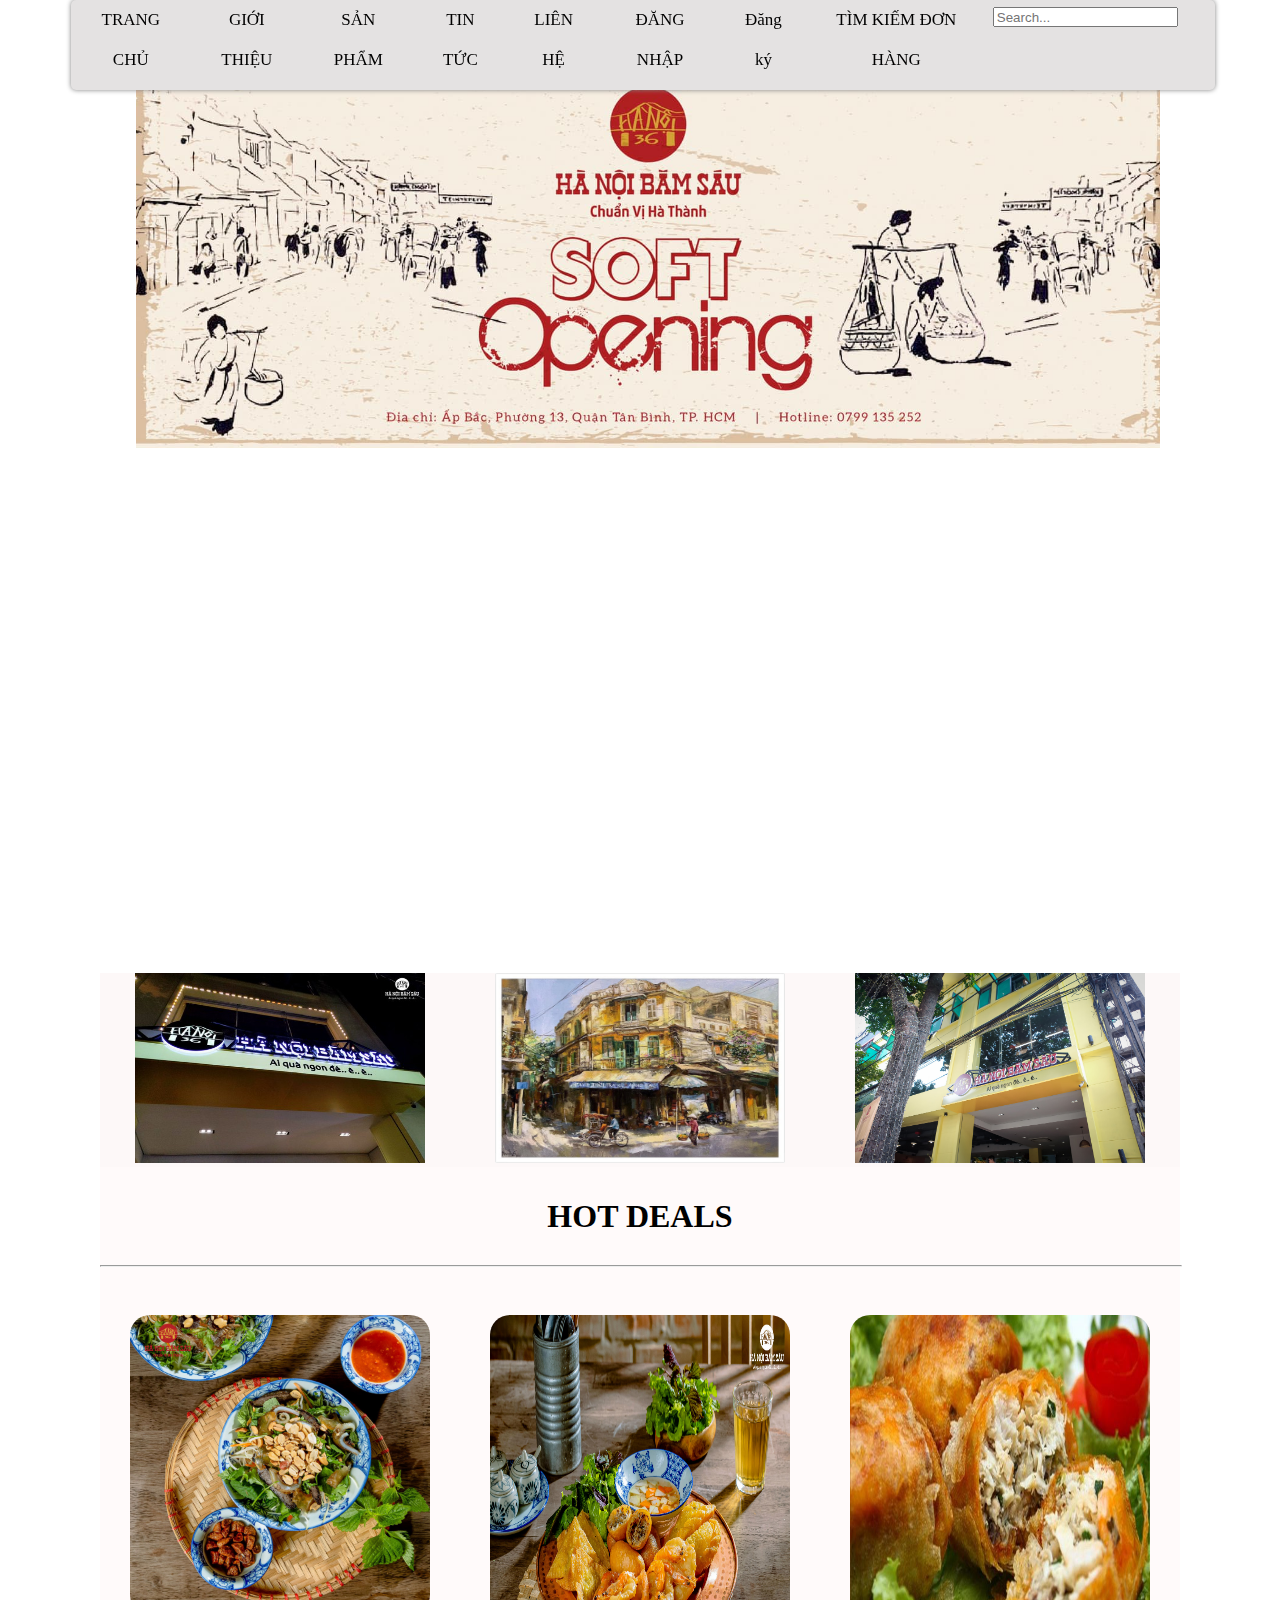
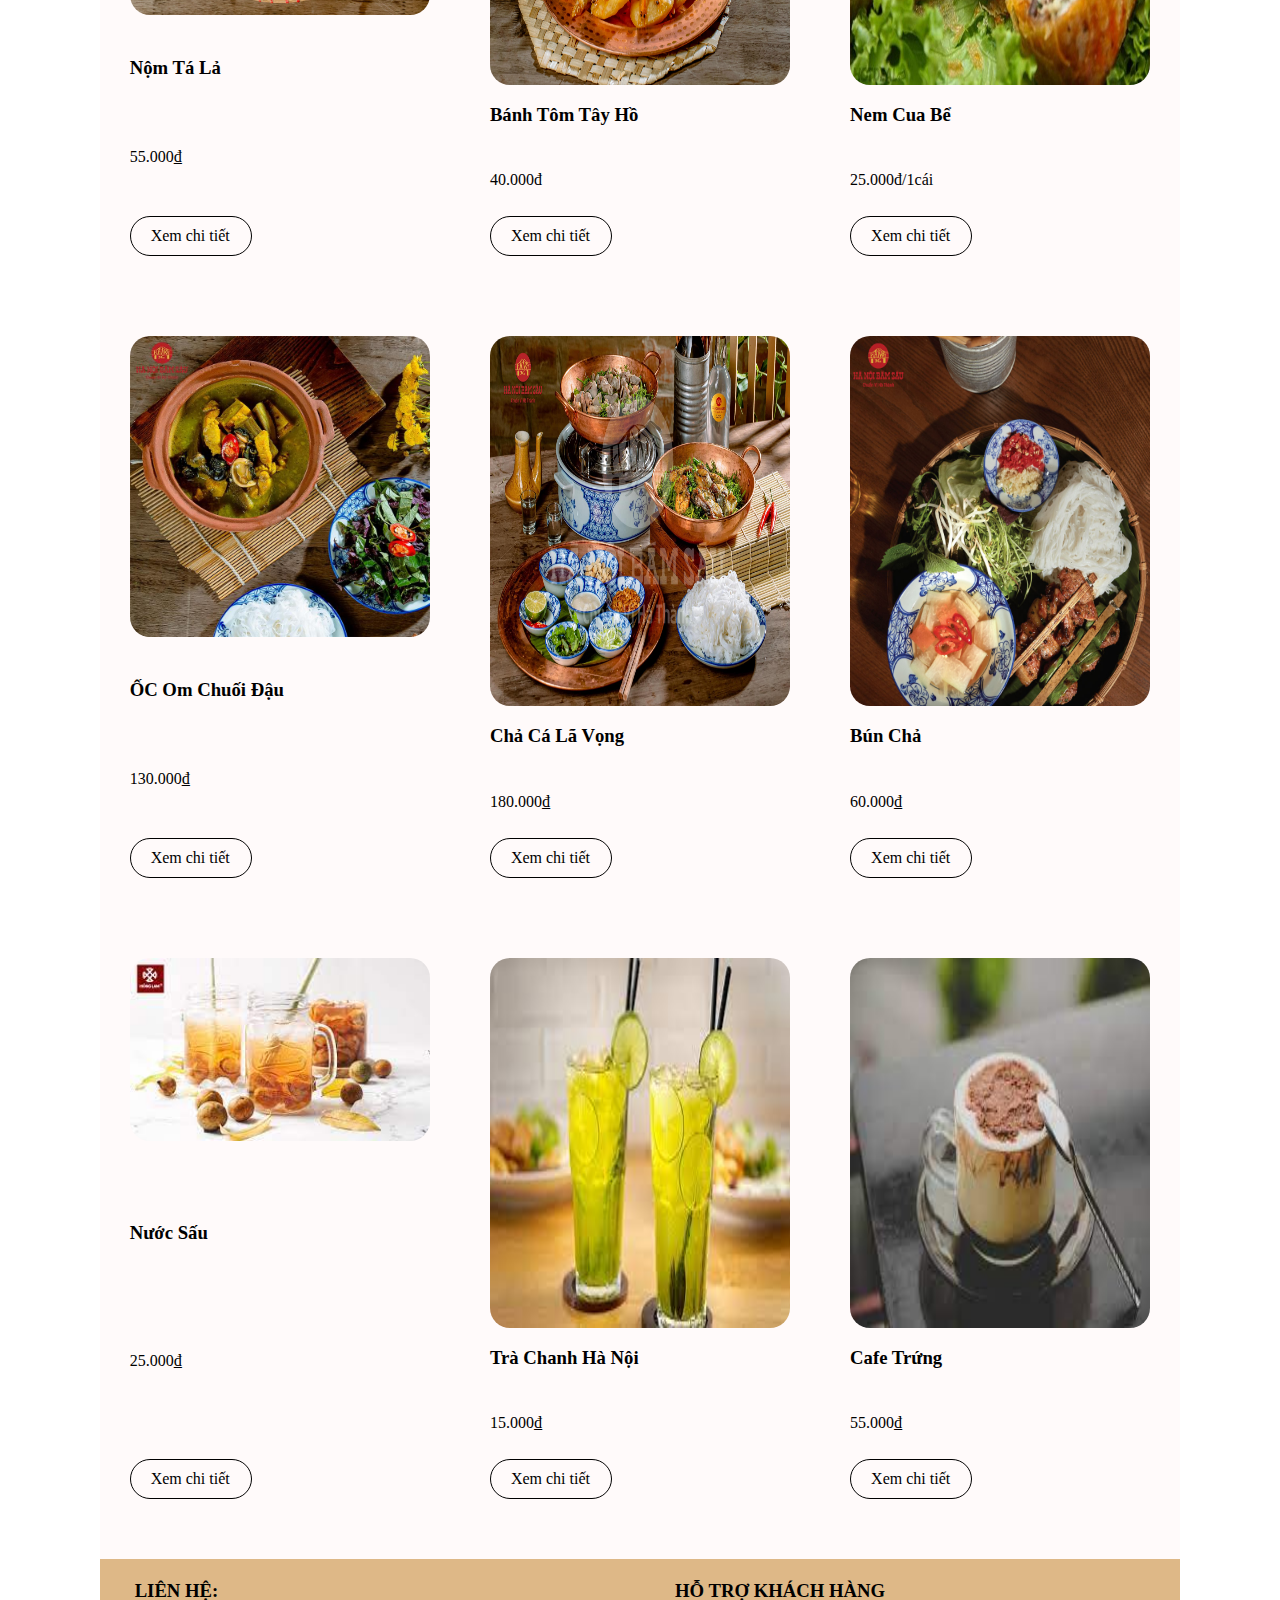
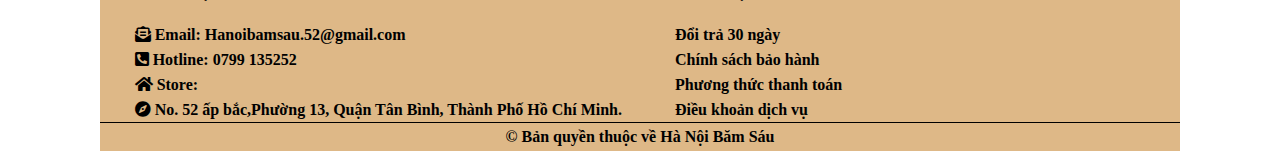
<file: index.html>
<!DOCTYPE html>
<html lang="en">

<head>
    <meta charset="UTF-8">
    <meta http-equiv="X-UA-Compatible" content="IE=edge">
    <meta name="viewport" content="width=device-width, initial-scale=1.0">
    <title>Hà Nội Băm Sáu</title>
    <link rel="stylesheet" href="web.css">
    <link rel="stylesheet" href="https://pro.fontawesome.com/releases/v5.10.0/css/all.css" />
<style>
    
        
</style>
</head>
<body>
    
<div class="container">
    <header>
        <ul class="header-info">
    
            <li><a href="index.HTML">TRANG CHỦ</a></li>
            <li><a href="GioiThieu.HTML">GIỚI THIỆU</a></li>
            <li><a href="SanPham.html">SẢN PHẨM</a>
                <ul class="submenu">
                    <li><a href="SanPham.html">Món ăn no/tráng miệng</a></li>
                    <li><a href="SanPham2.html">Món ăn chơi/Tráng miệng</a></li>
                    <li><a href="sanpham3.html">Đồ uống</a></li>
                </ul>
                <!--End Submenu-->
            </li>
            <li><a href="tintuc.html">TIN TỨC</a></li>
            <li><a href="LienHe.html">LIÊN HỆ</a></li>
            <li><a href="dangnhap.html">ĐĂNG NHẬP </a></li>
            <li><a href="dangky.html">Đăng ký </a></li>
            <div class="line"></div>
            <li><a href="TimKiem.html">TÌM KIẾM ĐƠN HÀNG</a></li>
            <input type="search" class="seach-txt" namr="" placeholder="Search...">
        </ul>
        <img src="IMG/ẢNH GIỮA.jpg" alt="Hà Nội Băm Sáu"width="2500px">
    <div class="video-container">
        <iframe width="560" height="315" src="https://www.youtube.com/embed/6naID_2T1D4" title="YouTube video player" frameborder="0" allow="accelerometer; autoplay; clipboard-write; encrypted-media; gyroscope; picture-in-picture" allowfullscreen></iframe>
    </div>
    </header>
  <!-- house -->
  <main class="list-course">
    <div class="course-banner">
        <div class="content">
            <img src="IMG/ảnh nhà.jpg" alt="">
        </div>
        <div class="content">
            <img src="IMG/ảnh.jpg" alt="" width="auto" height="370px">
        </div>
        <div class="content">
            <img src="IMG/ẢNH NHÀ HÀNG.jpg" alt="">
        </div>
    </div>
   <!-----------------------floor 4 ----------------------------->
   <div class="PR">
    <h1>HOT DEALS</h1>
    <hr style="width: 100%;">
</div>
<!---------------------- floor 3 ----------------------------->
<div class="course">
    <div class="content">
        <img src="IMG/Món nộm.jpg" alt="">
        <h3>Nộm Tá Lả</h3>
        <P>
            55.000₫
        </P>
        <a href="SanPham2.html">Xem chi tiết</a>
    </div>
    <div class="content">
        <img src="IMG/bánh tôm.jpg" alt="" width="auto" height="370px">
        <h3>Bánh Tôm Tây Hồ</h3>
        <P>
            40.000đ
        </P>
        <a href="SanPham2.html">Xem chi tiết</a>
    </div>
    <div class="content">
        <img src="IMG/nem cua bể.jpg" alt=""height="370px">
        <h3>Nem Cua Bể</h3>
        <P>
            25.000đ/1cái
        </P>
        <a href="SanPham2.html">Xem chi tiết</a>
    </div>
</div>
<!------------------------- floor 2------------------------- -->
<div class="course">
    <div class="content">
        <img src="IMG/ốc ôm.jpg" alt="">
        <h3>ỐC Om Chuối Đậu</h3>
        <P>
           130.000₫
        </P>
        <a href="SanPham.html">Xem chi tiết</a>
    </div>
    <div class="content">
        <img src="IMG/CHẢ CÁ.jpg" alt=""height="370px">
        <h3>Chả Cá Lã Vọng</h3>
        <P>
            180.000₫
        </P>
        <a href="SanPham.html">Xem chi tiết</a>
    </div>
    <div class="content">
        <img src="IMG/bún chả.jpg" alt="" width="auto" height="370px">
        <h3>Bún Chả</h3>
        <P>
            60.000₫
        </P>
        <a href="SanPham.html">Xem chi tiết</a>
    </div>
</div>
<!------------------------- floor 1------------------------- -->
<div class="course">
    <div class="content">
        <img src="IMG/nươcsaaus.jpg" alt="">
        <h3>Nước Sấu</h3>
        <P>
           25.000₫
        </P>
        <a href="sanpham3.html">Xem chi tiết</a>
    </div>
    <div class="content">
        <img src="IMG/tràchanh.jpg" alt=""height="370px">
        <h3>Trà Chanh Hà Nội</h3>
        <P>
            15.000₫
        </P>
        <a href="sanpham3.html">Xem chi tiết</a>
    </div>
    <div class="content">
        <img src="IMG/cafe.jpg" alt="" width="auto" height="370px">
        <h3>Cafe Trứng</h3>
        <P>
            55.000₫
        </P>
        <a href="sanpham3.html">Xem chi tiết</a>
    </div>
</div>

<script src="https://uhchat.net/code.php?f=3d6204"></script>
</body>
    <footer>
    <div class="information">
        <div class="lienhe">
            <h3>LIÊN HỆ:</h3>
            <P><i class="fas fa-envelope-open-text"> Email: Hanoibamsau.52@gmail.com</i><br>
                <i class="fas fa-phone-square-alt"> Hotline: 0799 135252</i>
                <br>
                <i class="fas fa-home"> Store:</i>
                <br>
                <i class="fas fa-compass"> No. 52 ấp bắc,Phường 13, Quận Tân Bình, Thành Phố Hồ Chí Minh.</i>
            </P>
        </div>
        <div class="lienhe">
            <h3>HỖ TRỢ KHÁCH HÀNG</h3>
            <P>Đổi trả 30 ngày</p>
            <P>Chính sách bảo hành</p>
            <p>Phương thức thanh toán</p>
            <p>Điều khoản dịch vụ</p>
        </div>
    </div>
    <!--End information-->
    <div class="license">
        © Bản quyền thuộc về Hà Nội Băm Sáu 
    </div>
    <!--End license-->
</footer>
    <!--End license-->
</file>
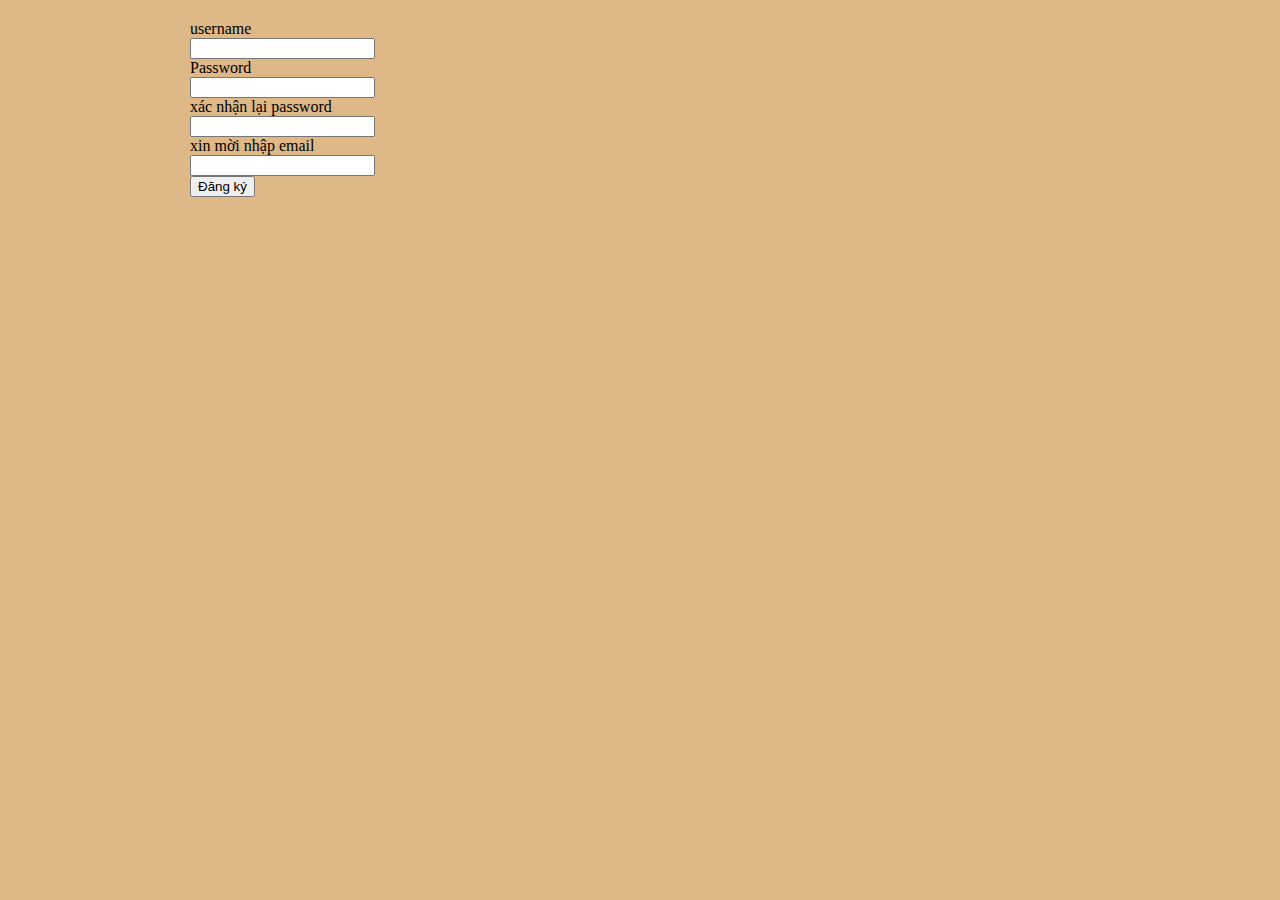
<file: dangky.html>
<!DOCTYPE html>
<html lang="en">
<head>
    <meta charset="UTF-8">
    <meta http-equiv="X-UA-Compatible" content="IE=edge">
    <meta name="viewport" content="width=device-width, initial-scale=1.0">
    <title>Document</title>
    <style>
        body{
            margin: 20px auto ;
            width: 900px;
            border: 10px;
            border-radius: 0px;
            background-color: burlywood;
        }
       
    </style>
</head>
<body>
    <form action="">
        <div class="username">
            <div> username</div>
            <label for="username"><input type="text" id="username" name="username"></label>
        </div>
        <div class="password">
             <div>Password</div>
             <input type="">
        </div>
        <div class="password">
            <div>xác nhận lại password</div>
            <input type="">
       </div>
        <div class="email">
            <div>xin mời nhập email</div>
            <input type="">
        </div>
        
        </div>
        <div class="line"></div>
        <button type="submit">Đăng ký</button>
    </form>
</body>
</html>
</file>
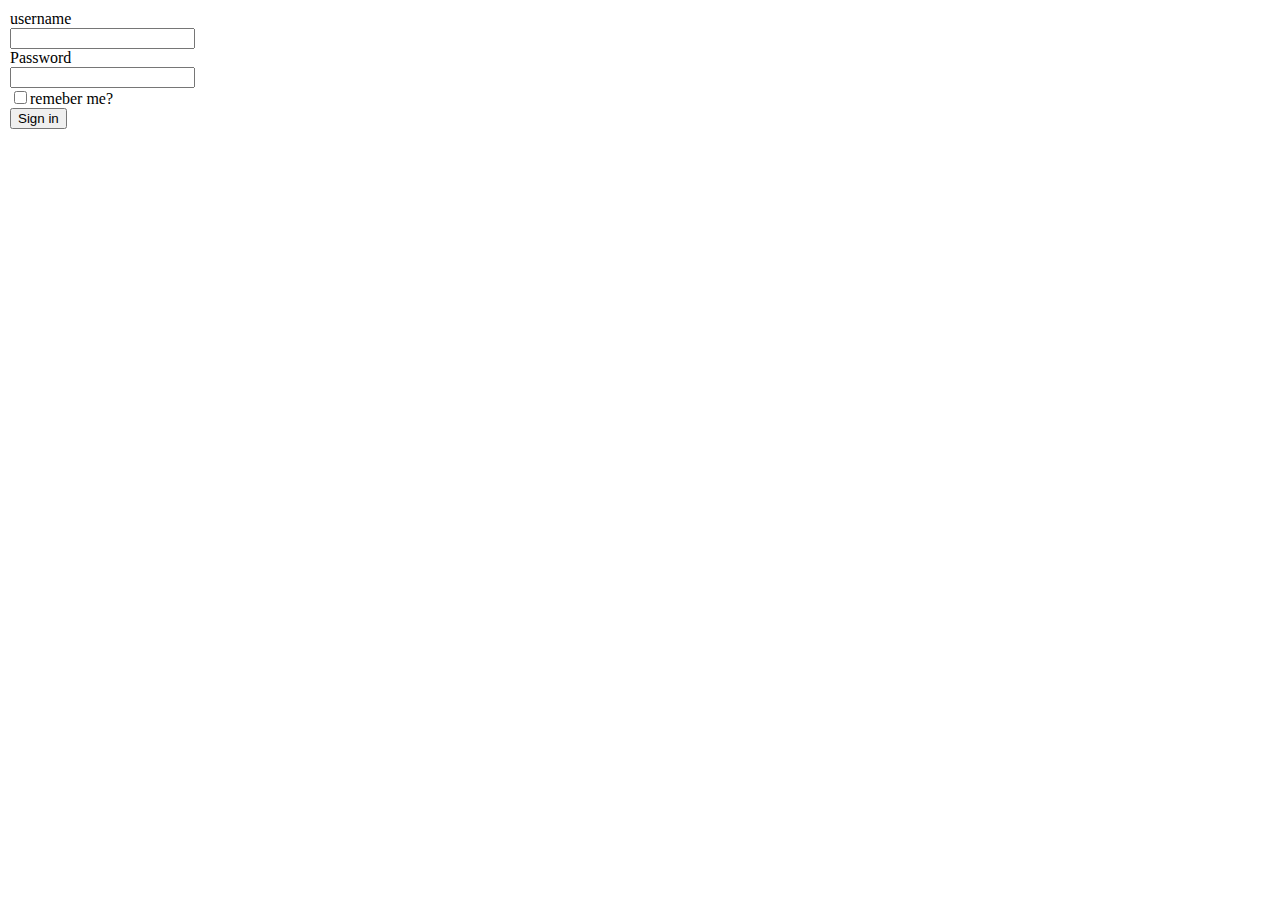
<file: dangnhap.html>
<!DOCTYPE html>
<html lang="en">
<head>
    <meta charset="UTF-8">
    <meta http-equiv="X-UA-Compatible" content="IE=edge">
    <meta name="viewport" content="width=device-width, initial-scale=1.0">
    <title>Document</title>
    <style>
        body{
            margin: 10px  ;
            width: 900px;
        }
    </style>
</head>
<body>
    <form action="">
        <div class="username">
            <div> username</div>
            <label for="username"><input type="text" id="username" name="username"></label>
        </div>
        <div class="password">
             <div>Password</div>
             <input type="">
        </div>
        <div class="remeber">
            <label >
                <input type="checkbox">remeber me?
            </label>
        </div>
        <div class="line"></div>
        <button type="submit">Sign in</button>
    </form>
</body>
</html>
</file>
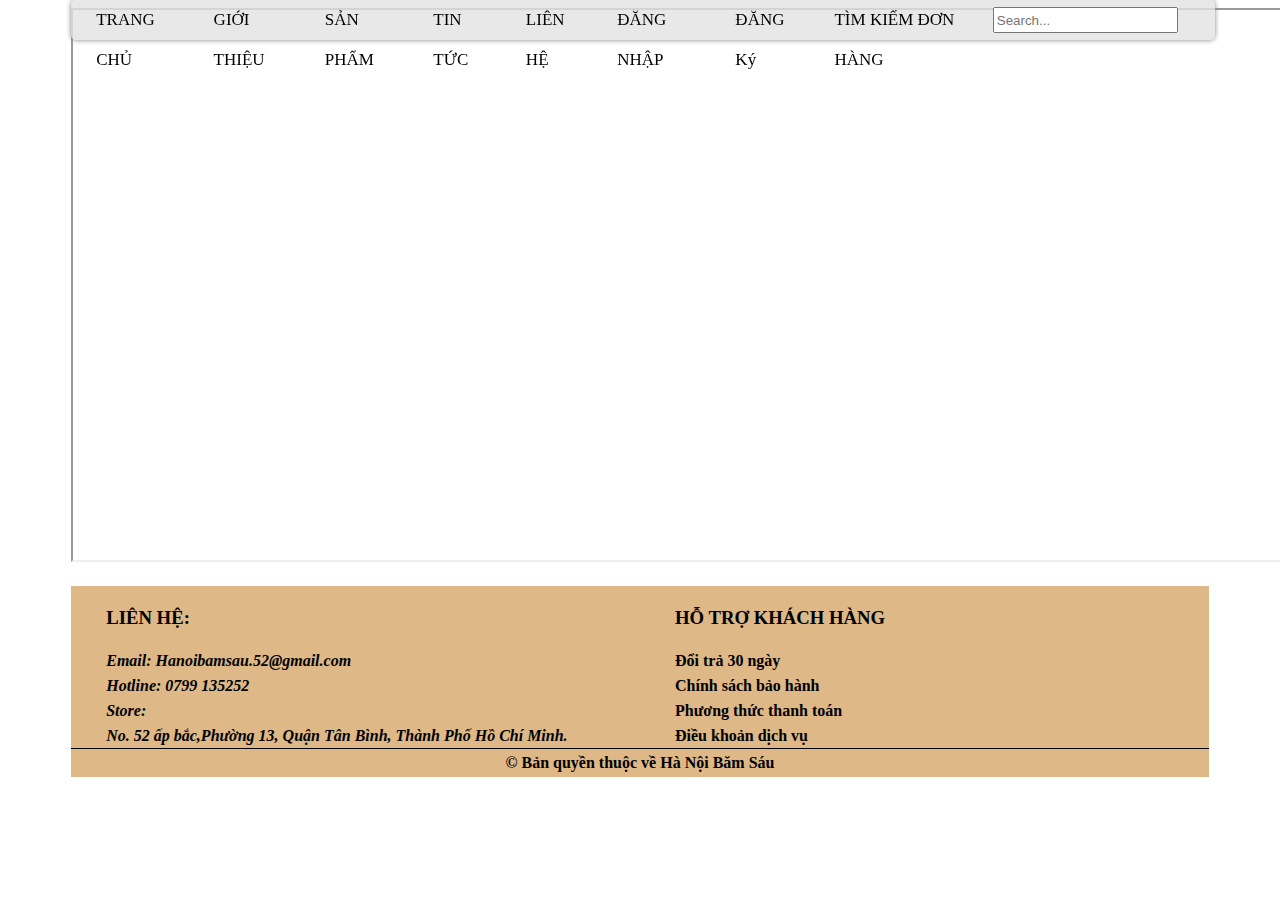
<file: LienHe.html>
<!DOCTYPE html>
<html lang="en">
<head>
    <meta charset="UTF-8">
    <meta http-equiv="X-UA-Compatible" content="IE=edge">
    <meta name="viewport" content="width=device-width, initial-scale=1.0">
    <title>Document</title>
    <link rel="stylesheet" href="LienHe.css">
<style>

</style>
</head>
<body>
     <!--Khung trang web-->
     <div class="container">
        <!--Đầu-->
        <header>
            <ul class="header-info">
                <li><a href="index.html">TRANG CHỦ</a></li>
                <li><a href="GioiThieu.html">GIỚI THIỆU</a></li>
                <li><a href="SanPham.html">SẢN PHẨM</a>
                    <ul class="submenu">
                        <li><a href="SanPham.html">Món tráng miệng/món ăn no</a></li>
                        <li><a href="SanPham.html">Món tráng miệng/Món ăn chơi</a></li>
                        <li><a href="SanPham.html">Đồ uống </a></li>
                    </ul>
                    <!--End Submenu-->
                </li>
                <li><a href="TinTuc.html">TIN TỨC</a></li>
                <li><a href="LienHe.html">LIÊN HỆ</a></li>
                <li><a href="dangnhap.html">ĐĂNG NHẬP</a></li>
                <li><a href="dangky.html">ĐĂNG Ký</a></li>
                <li><a href="TimKiem.html">TÌM KIẾM ĐƠN HÀNG</a></li>
                <input type="text" class="seach-txt" namr="" placeholder="Search...">
            </ul>
        </u1>
        <div class="map-container">
            <iframe src="https://www.google.com/maps/d/u/0/embed?mid=10ixbw6giMePokqckJ-zkGIuox_-5nSqj&ehbc=2E312F" width="1370" height="550"></iframe>        </header>
</body>
<footer>
    <div class="information">
        <div class="lienhe">
            <h3>LIÊN HỆ:</h3>
            <P><i class="fas fa-envelope-open-text"> Email: Hanoibamsau.52@gmail.com</i><br>
                <i class="fas fa-phone-square-alt"> Hotline: 0799 135252</i>
                <br>
                <i class="fas fa-home"> Store:</i>
                <br>
                <i class="fas fa-compass"> No. 52 ấp bắc,Phường 13, Quận Tân Bình, Thành Phố Hồ Chí Minh.</i>
            </P>
        </div>
        <div class="lienhe">
            <h3>HỖ TRỢ KHÁCH HÀNG</h3>
            <P>Đổi trả 30 ngày</p>
            <P>Chính sách bảo hành</p>
            <p>Phương thức thanh toán</p>
            <p>Điều khoản dịch vụ</p>
        </div>
    </div>
    <!--End information-->
    <div class="license">
        © Bản quyền thuộc về Hà Nội Băm Sáu 
    </div>
    <!--End license-->
</footer>
    <!--End license-->
</html>
</file>
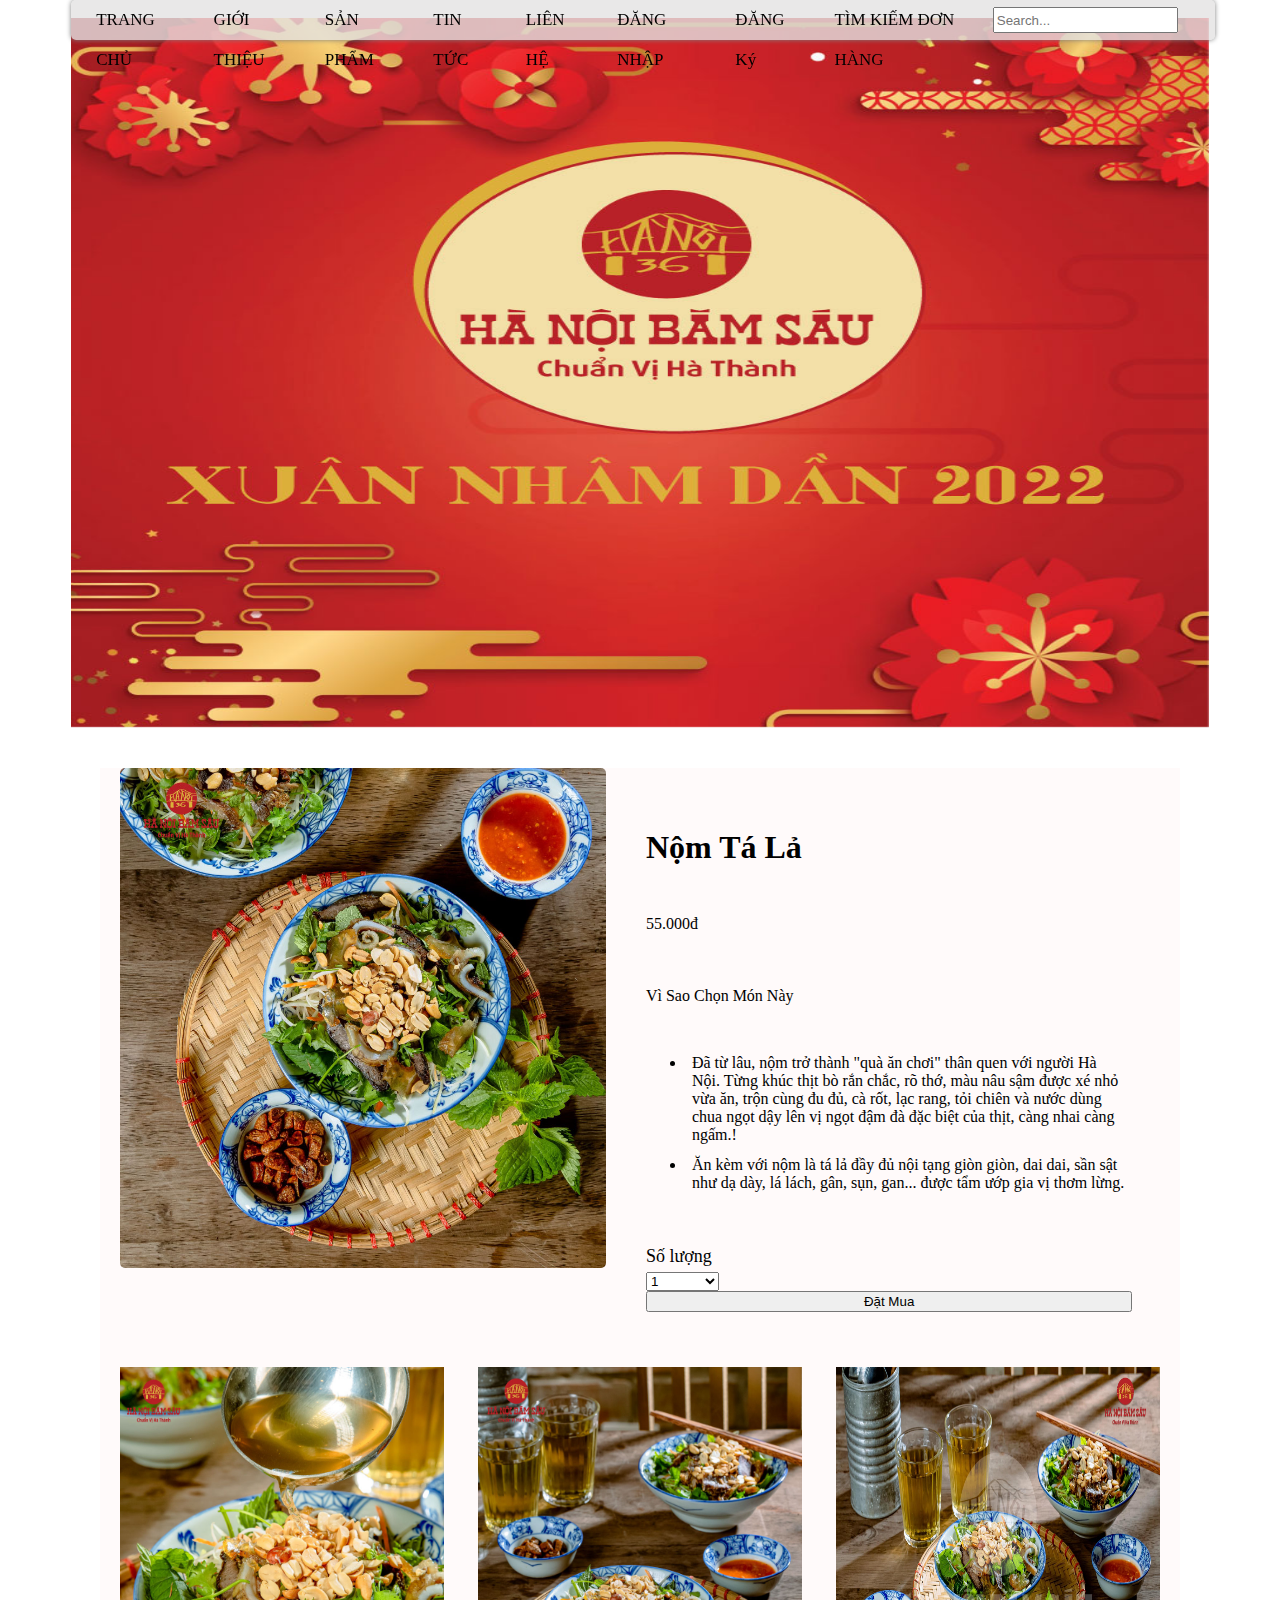
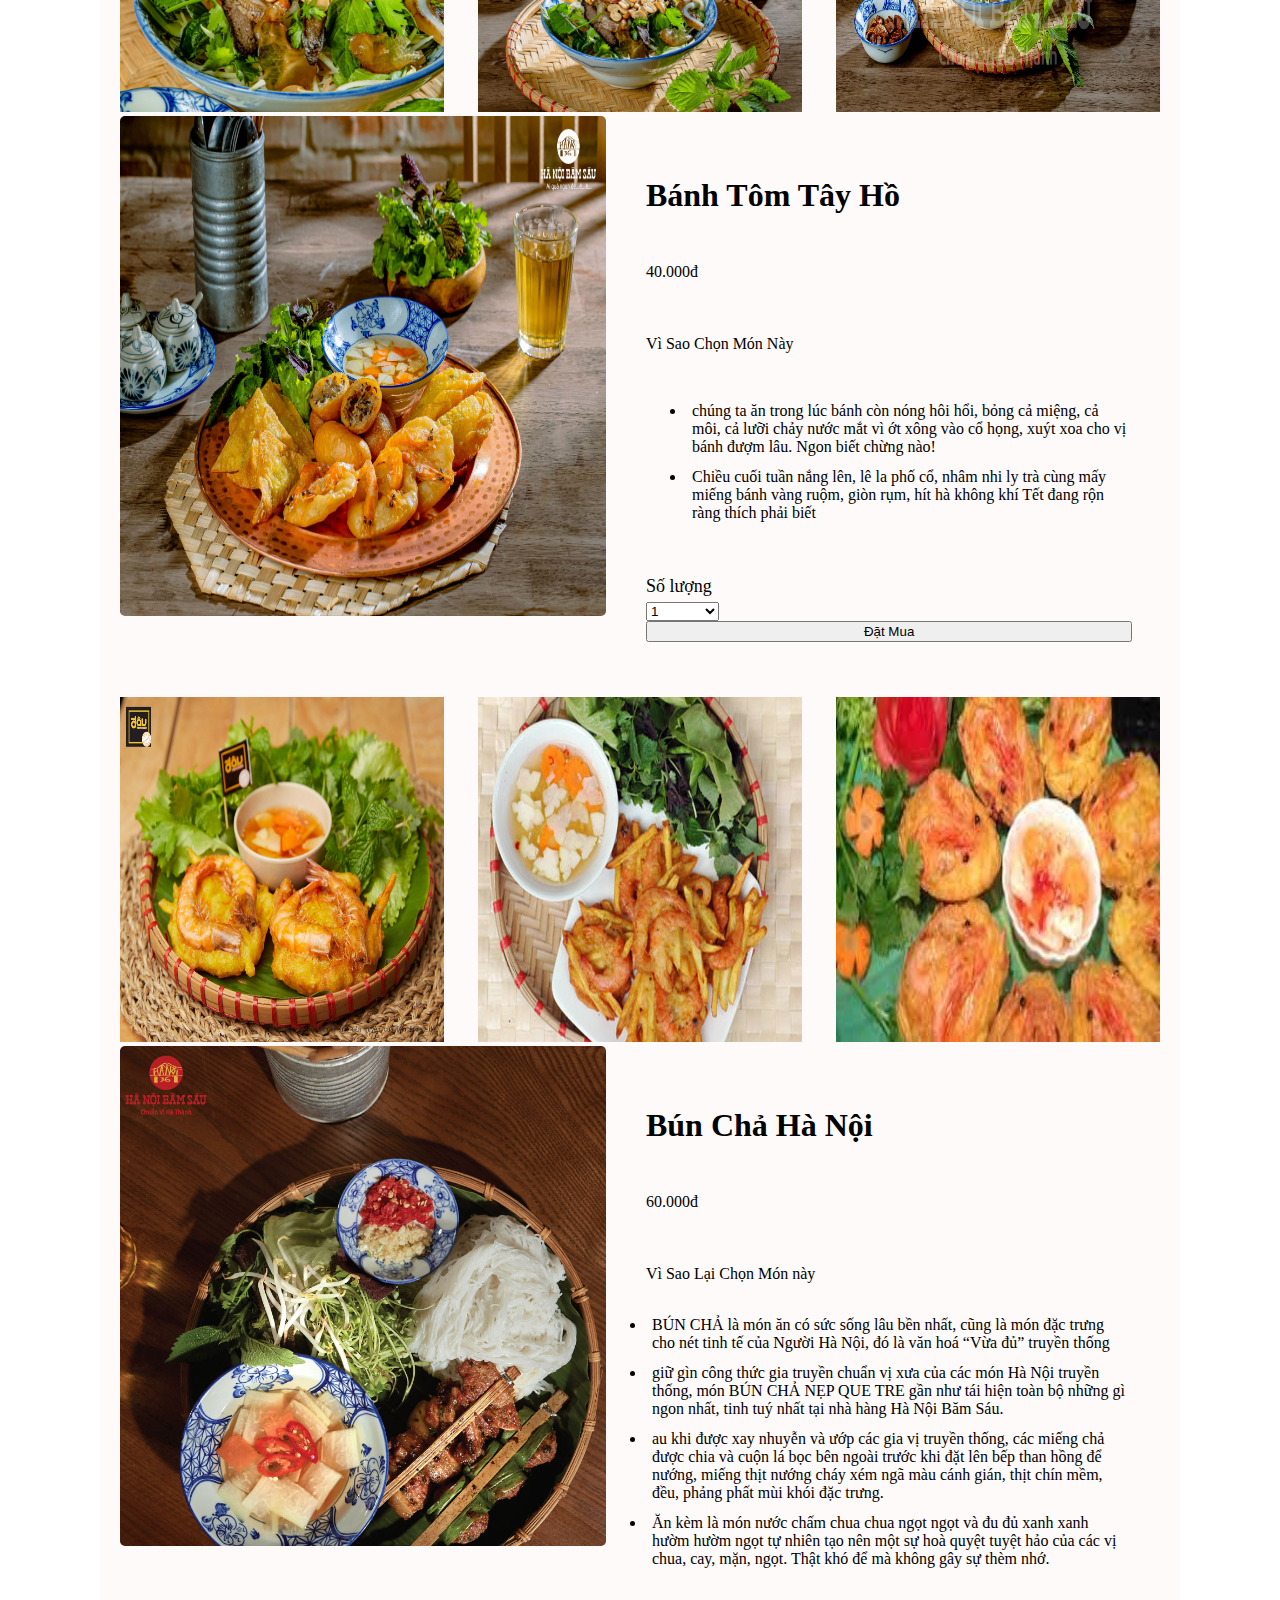
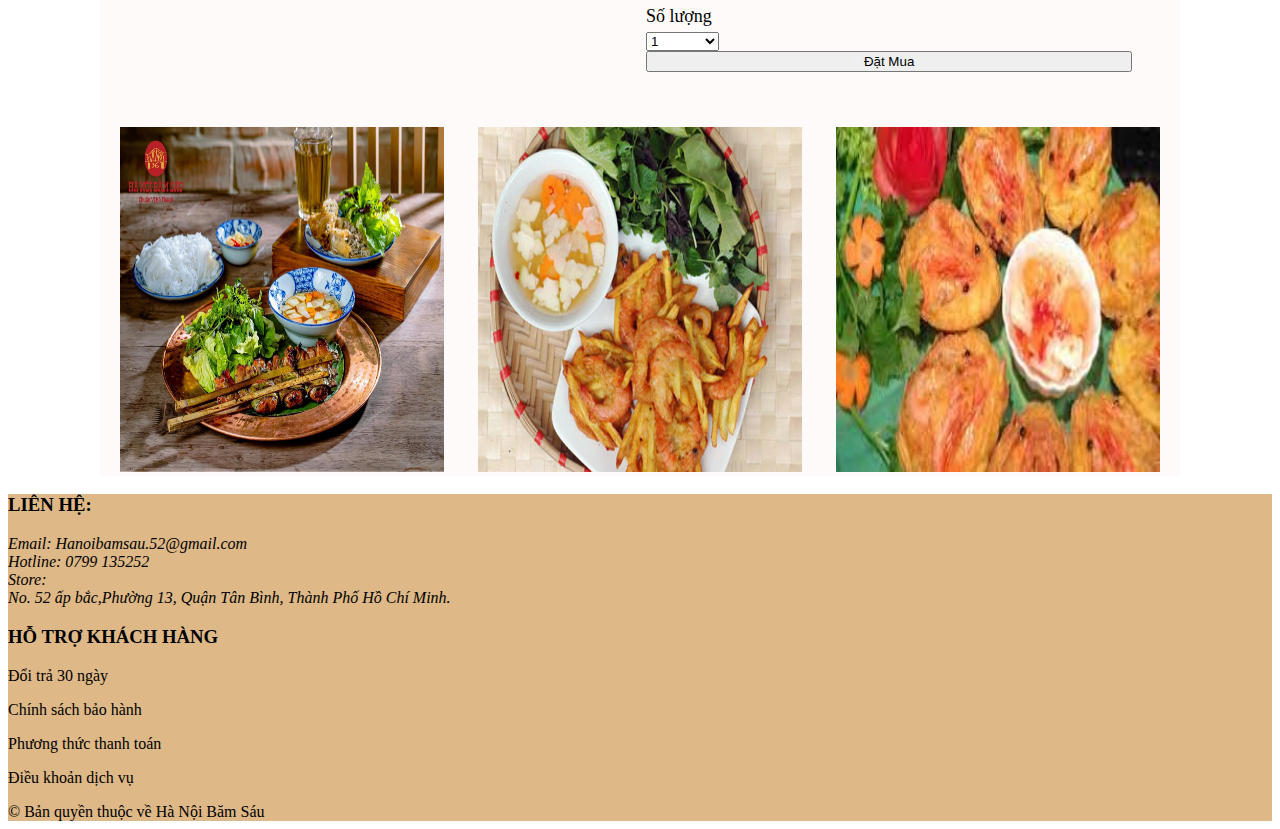
<file: SanPham2.html>
<!DOCTYPE html>
<html lang="en">
<head>
    <meta charset="UTF-8">
    <meta http-equiv="X-UA-Compatible" content="IE=edge">
    <meta name="viewport" content="width=device-width, initial-scale=1.0">
    <title>Document</title>
    <link rel="stylesheet" href="sanpham2.css">
</head>
<style>
    footer{
        background-color: burlywood;
    }
</style>
<body>
 <!--Khung trang web-->
 <div class="container">
    <!--Đầu-->
    <header>
        <ul class="header-info">
            <li><a href="index.html">TRANG CHỦ</a></li>
            <li><a href="GioiThieu.html">GIỚI THIỆU</a></li>
            <li><a href="SanPham.html">SẢN PHẨM</a>
                <ul class="submenu">
                    <li><a href="SanPham.html">Món ăn no/tráng miệng </a></li>
                    <li><a href="SanPham2.html">Món ăn chơi/Tráng miệng</a></li>
                    <li><a href="sanpham3.html">Đồ uống </a></li>
                </ul>
                <!--End Submenu-->
            </li>
            <li><a href="TinTuc.html">TIN TỨC</a></li>
            <li><a href="LienHe.html">LIÊN HỆ</a></li>
            <li><a href="dangnhap.html">ĐĂNG NHẬP </a></li>
            <li><a href="dangky.html">ĐĂNG Ký</a></li>
            <li><a href="TIMKIEM.HTML">TÌM KIẾM ĐƠN HÀNG</a></li>
            <input type="text" class="seach-txt" namr="" placeholder="Search...">
        </ul>
        <img src="IMG/cái bảng tiêu đề.jpg" alt=""width="auto" height="710px">
    </header>
    <main class="list-course">
        <div class="course">
            <!-- Hình ảnh -->
            <img src="IMG/Món nộm.jpg">
            <!-- Nội dung -->
            <div class="content">
                <h1>Nộm Tá Lả </h1>
                <P>
                    55.000đ
                </P>
                <P>
                    Vì Sao Chọn Món Này
                <ul>
                    <li>Đã từ lâu, nộm trở thành "quà ăn chơi" thân quen với người Hà Nội. Từng khúc thịt bò rắn chắc, rõ thớ, màu nâu sậm  được xé nhỏ vừa ăn, trộn cùng đu đủ, cà rốt, lạc rang, tỏi chiên và nước dùng chua ngọt dậy lên vị ngọt đậm đà đặc biệt của thịt, càng nhai càng ngấm.!</li>
                    <li> Ăn kèm với nộm là tá lả đầy đủ nội tạng giòn giòn, dai dai, sần sật như dạ dày, lá lách, gân, sụn, gan... được tẩm ướp gia vị thơm lừng. </li>
                    
                </ul>
                </P>
                <label>Số lượng </label>
                <select>
                    <option value="">1</option>
                    <option value="">2</option>
                    <option value="">3</option>
                    <option value="">4</option>
                    <option value="">5</option>
                    <option value="">6</option>
                    <option value="">7</option>
                    <option value="">8</option>
                    <option value="">9</option>
                    <option value="">10</option>
                </select>
                <button type="submit">Đặt Mua</button>
            </div>

        </div>

        <!-- 3 tam hinh -->
        <div class="Panda">
            <img src="IMG/nom.jpg" alt="">
            <img src="IMG/nom2.jpg" alt="">
            <img src="IMG/nom3.jpg" alt="">
        </div>
        <div class="course">
            <!-- Hình ảnh -->
            <img src="IMG/bánh tôm.jpg">
            <!-- Nội dung -->
            <div class="content">
                <h1>Bánh Tôm Tây Hồ</h1>
                <P>
                    40.000đ
                </P>
                <P>
                    Vì Sao Chọn Món Này
                <ul>
                    <li>chúng ta ăn trong lúc bánh còn nóng hôi hổi, bỏng cả miệng, cả môi, cả lưỡi chảy nước mắt vì ớt xông vào cổ họng, xuýt xoa cho vị bánh đượm lâu. Ngon biết chừng nào!</li>
                    <li> Chiều cuối tuần nắng lên, lê la phố cổ, nhâm nhi ly trà cùng mấy miếng bánh vàng ruộm, giòn rụm, hít hà không khí Tết đang rộn ràng thích phải biết </li>
                    
                </ul>
                </P>
                <label>Số lượng </label>
                <select>
                    <option value="">1</option>
                    <option value="">2</option>
                    <option value="">3</option>
                    <option value="">4</option>
                    <option value="">5</option>
                    <option value="">6</option>
                    <option value="">7</option>
                    <option value="">8</option>
                    <option value="">9</option>
                    <option value="">10</option>
                </select>
                <button type="submit">Đặt Mua</button>
            </div>

        </div>

        <!-- 3 tam hinh -->
        <div class="Panda">
            <img src="IMG/banhtom1.jpg" alt="">
            <img src="IMG/banhtom2.jpg" alt="">
            <img src="IMG/bánhtoom.jpg" alt="">
        </div>
        <div class="course">
            <!--------Hình ảnh--------->
            <img src="IMG/bún chả.jpg">
           <!-------Nội dung--------> 
        <div class="content">
            <h1>Bún Chả Hà Nội</h1>
            <p>
                60.000đ
            </p>
            <P>
                Vì Sao Lại Chọn Món này
            <u1>
                <li>BÚN CHẢ là món ăn có sức sống lâu bền nhất, cũng là món đặc trưng cho nét tinh tế của Người Hà Nội, đó là văn hoá “Vừa đủ” truyền thống</li>
                <li>giữ gìn công thức gia truyền chuẩn vị xưa của các món Hà Nội truyền thống, món BÚN CHẢ NẸP QUE TRE gần như tái hiện toàn bộ những gì ngon nhất, tinh tuý nhất tại nhà hàng Hà Nội Băm Sáu.</li>
                <li>au khi được xay nhuyễn và ướp các gia vị truyền thống, các miếng chả được chia và cuộn lá bọc bên ngoài trước khi đặt lên bếp than hồng để nướng, miếng thịt nướng cháy xém ngã màu cánh gián, thịt chín mềm, đều, phảng phất mùi khói đặc trưng.</li>
                <li>Ăn kèm là món nước chấm chua chua ngọt ngọt và đu đủ xanh xanh hườm hườm ngọt tự nhiên tạo nên một sự hoà quyệt tuyệt hảo của các vị chua, cay, mặn, ngọt. Thật khó để mà không gây sự thèm nhớ.</li>
            </u1>
        </P>
        <label>Số lượng </label>
        <select>
            <option value="">1</option>
            <option value="">2</option>
            <option value="">3</option>
            <option value="">4</option>
            <option value="">5</option>
            <option value="">6</option>
            <option value="">7</option>
            <option value="">8</option>
            <option value="">9</option>
            <option value="">10</option>
        </select>
        <button type="submit">Đặt Mua</button>
    </div>

</div>

<!-- 3 tam hinh -->
<div class="Panda">
    <img src="IMG/bunschar.jpg" alt="">
    <img src="IMG/banhtom2.jpg" alt="">
    <img src="IMG/bánhtoom.jpg" alt="">
</div>
        </div>
       
</body>
<footer>
    <div class="information">
        <div class="lienhe">
            <h3>LIÊN HỆ:</h3>
            <P><i class="fas fa-envelope-open-text"> Email: Hanoibamsau.52@gmail.com</i><br>
                <i class="fas fa-phone-square-alt"> Hotline: 0799 135252</i>
                <br>
                <i class="fas fa-home"> Store:</i>
                <br>
                <i class="fas fa-compass"> No. 52 ấp bắc,Phường 13, Quận Tân Bình, Thành Phố Hồ Chí Minh.</i>
            </P>
        </div>
        <div class="lienhe">
            <h3>HỖ TRỢ KHÁCH HÀNG</h3>
            <P>Đổi trả 30 ngày</p>
            <P>Chính sách bảo hành</p>
            <p>Phương thức thanh toán</p>
            <p>Điều khoản dịch vụ</p>
        </div>
    </div>
    <!--End information-->
    <div class="license">
        © Bản quyền thuộc về Hà Nội Băm Sáu 
    </div>
    <!--End license-->
</footer>
    <!--End license-->
</html>
</file>
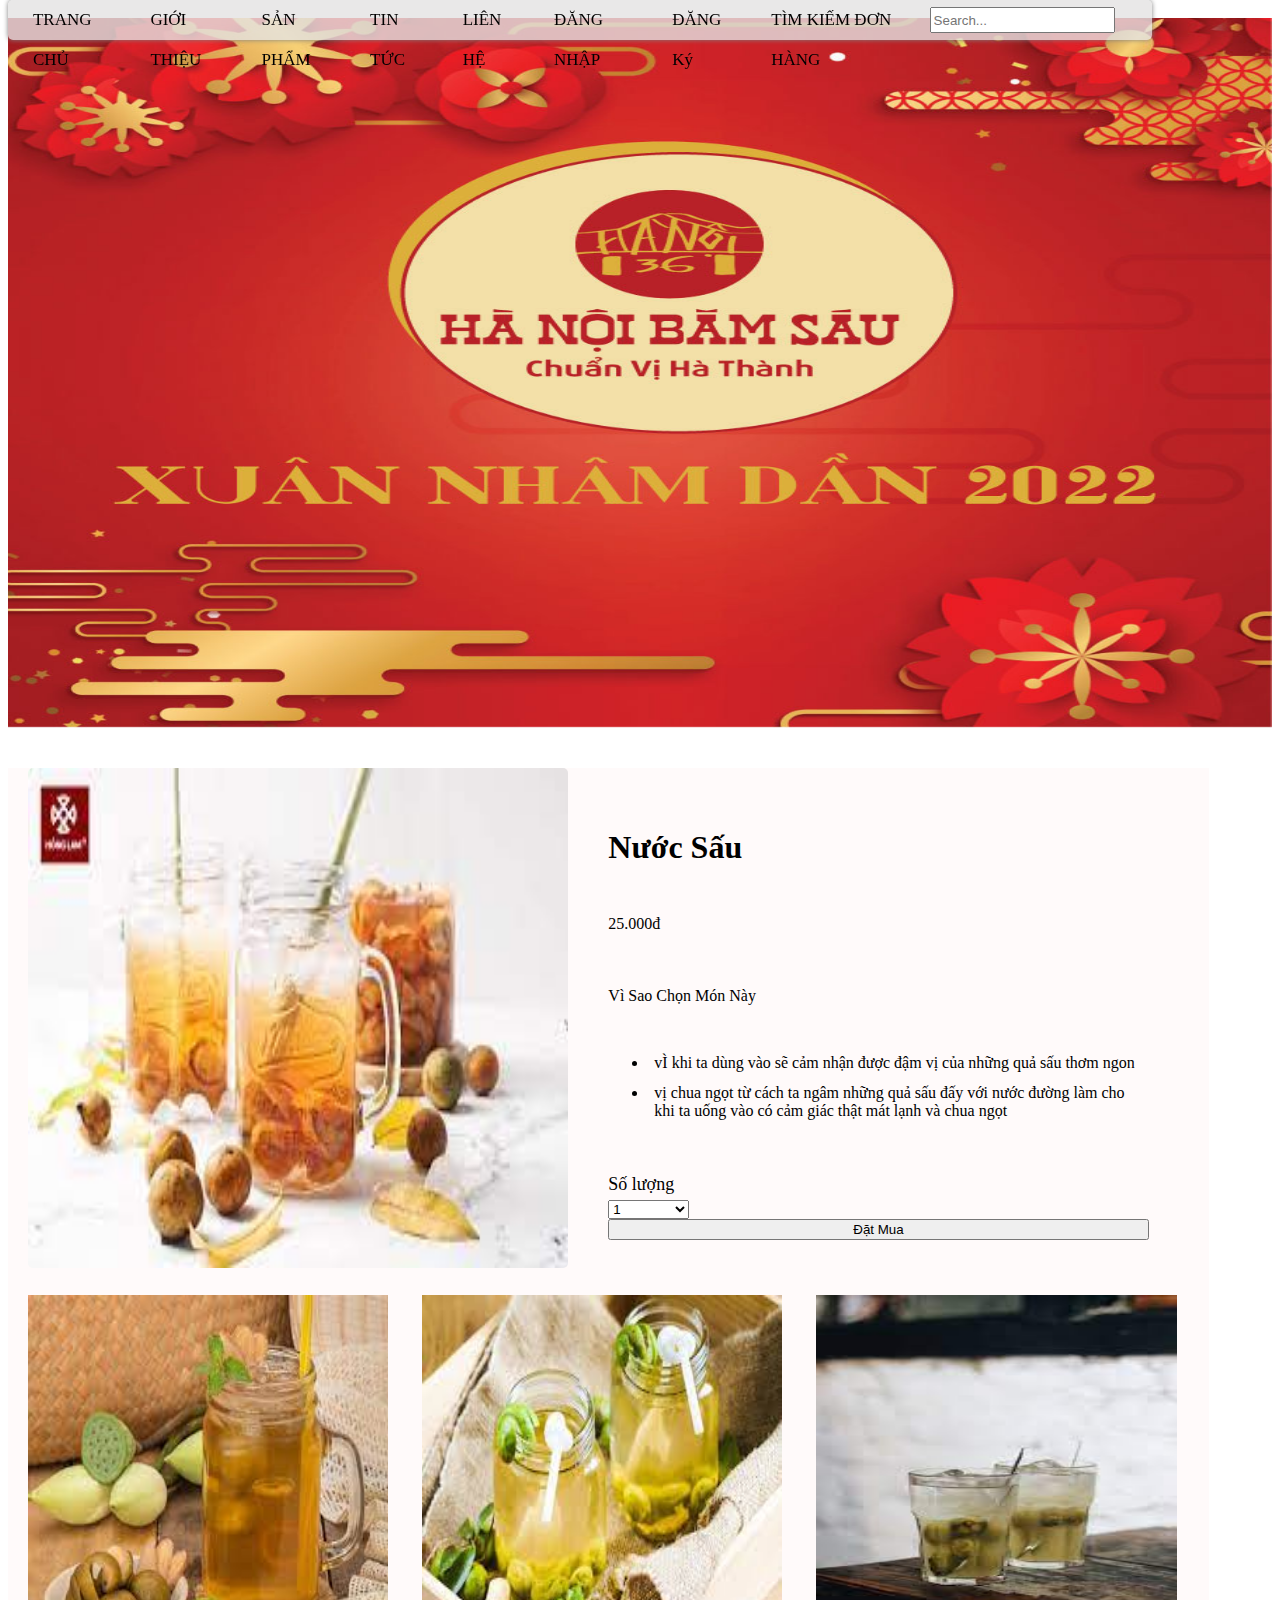
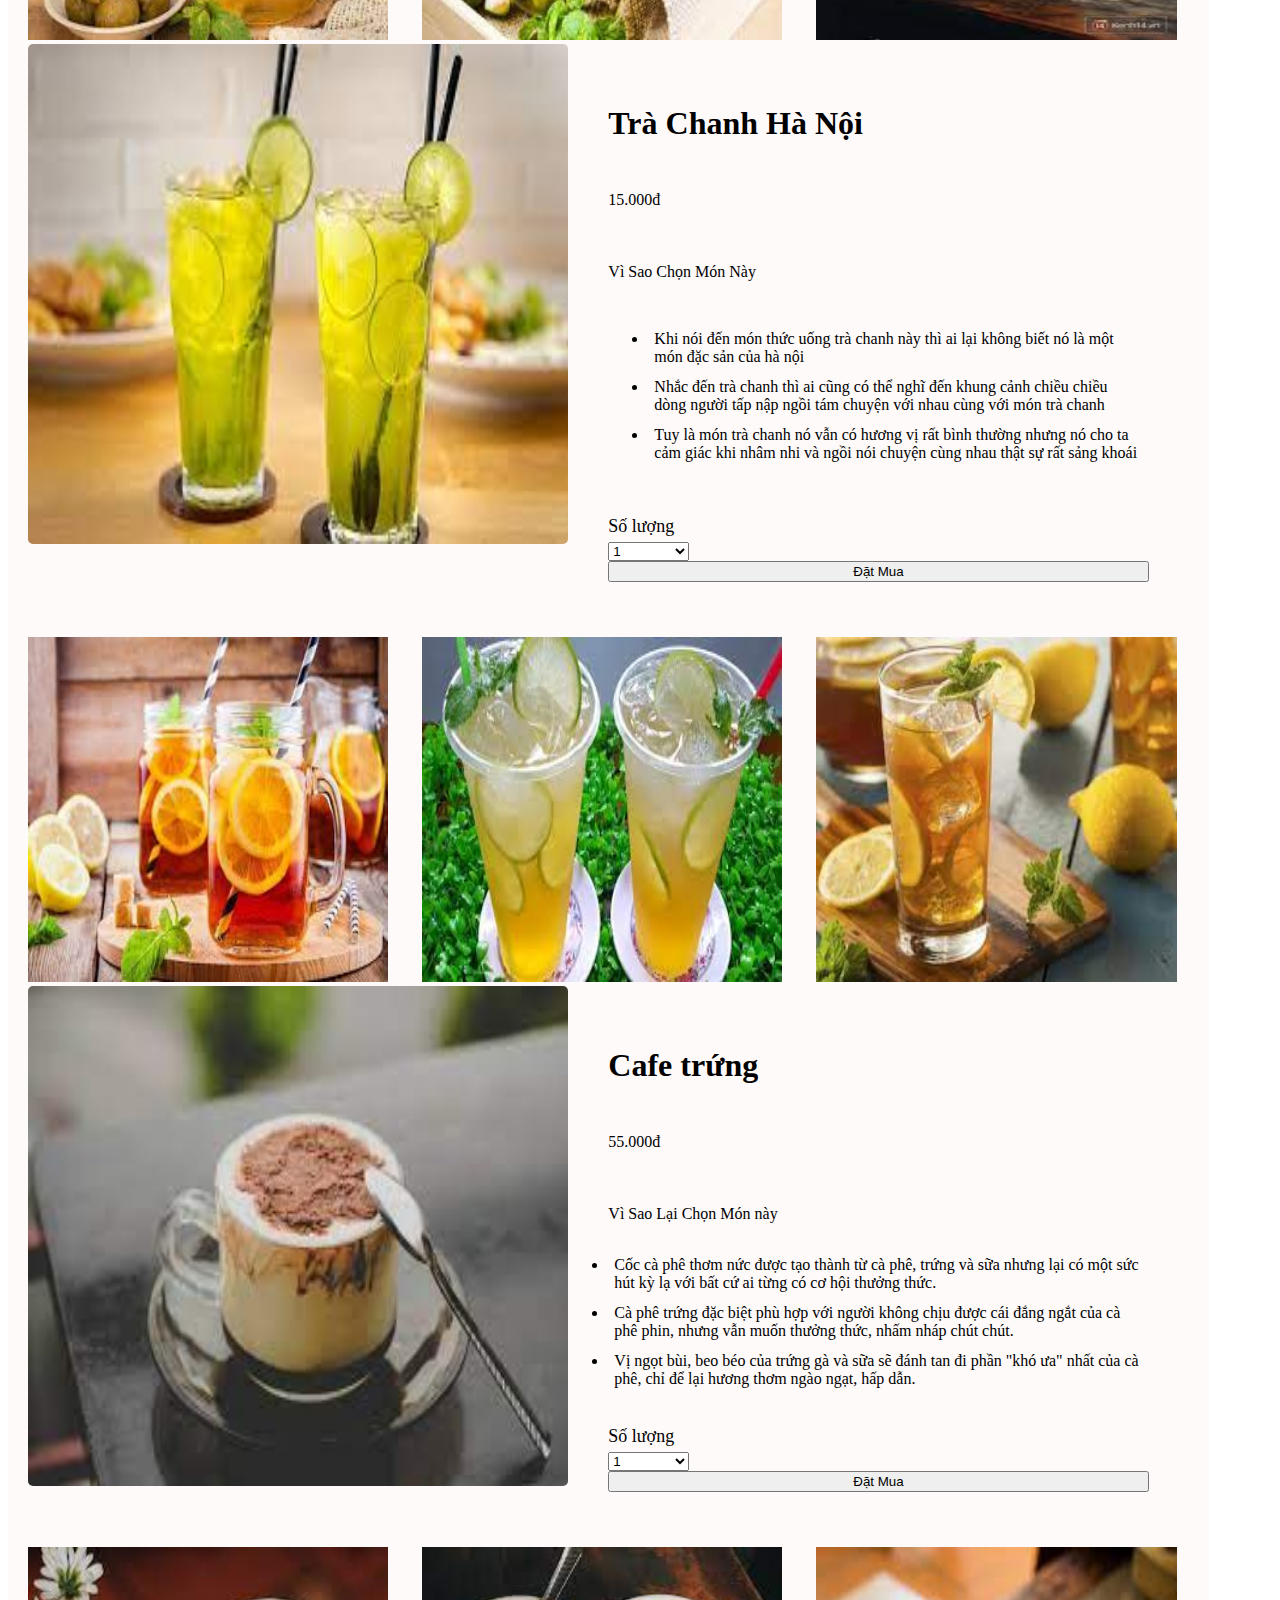
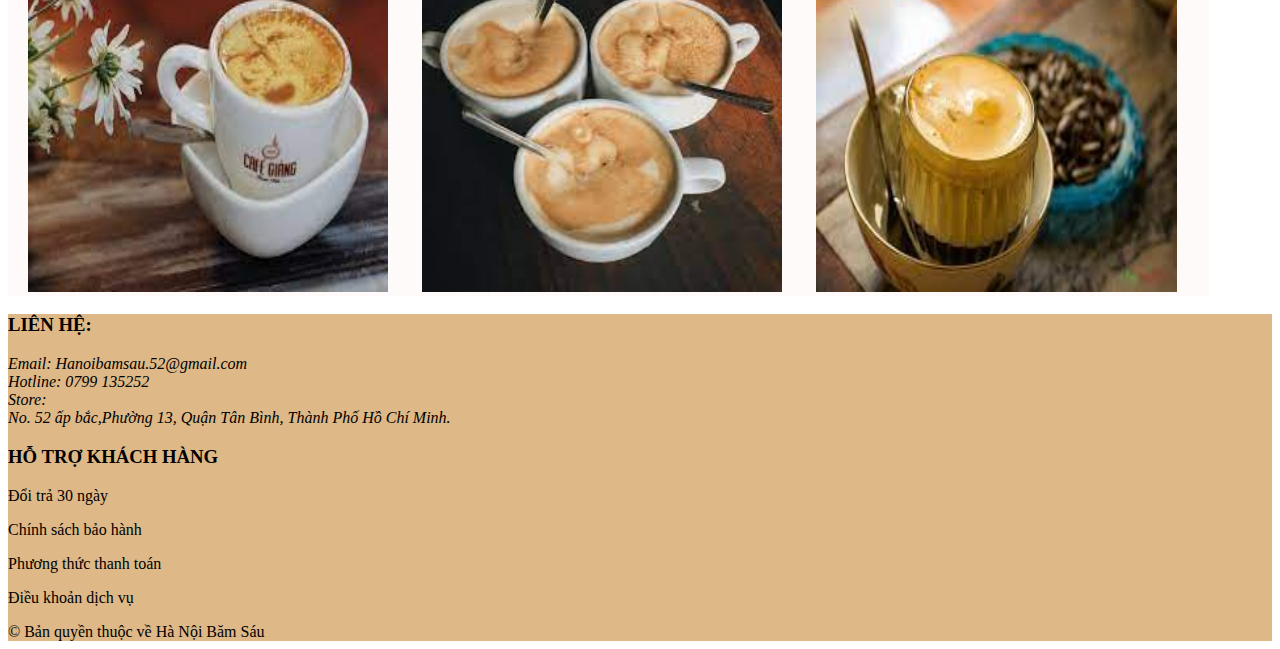
<file: sanpham3.html>
<!DOCTYPE html>
<html lang="en">
<head>
    <meta charset="UTF-8">
    <meta http-equiv="X-UA-Compatible" content="IE=edge">
    <meta name="viewport" content="width=device-width, initial-scale=1.0">
    <title>Document</title>
    <link rel="stylesheet" href="sanpham3.css">
</head>
<style>
    footer{
        background-color: burlywood;
    }
</style>
<body>
 <!--Khung trang web-->
 <div class="container">
    <!--Đầu-->
    <header>
        <ul class="header-info">
            <li><a href="index.html">TRANG CHỦ</a></li>
            <li><a href="GioiThieu.html">GIỚI THIỆU</a></li>
            <li><a href="SanPham.html">SẢN PHẨM</a>
                <ul class="submenu">
                    <li><a href="SanPham.html">Món ăn no/tráng miệng </a></li>
                    <li><a href="SanPham2.html">Món ăn chơi/Tráng miệng</a></li>
                    <li><a href="sanpham3.html">Đồ uống </a></li>
                </ul>
                <!--End Submenu-->
            </li>
            <li><a href="TinTuc.html">TIN TỨC</a></li>
            <li><a href="LienHe.html">LIÊN HỆ</a></li>
            <li><a href="dangnhap.html">ĐĂNG NHẬP </a></li>
            <li><a href="dangky.html">ĐĂNG Ký</a></li>
            <li><a href="TIMKIEM.HTML">TÌM KIẾM ĐƠN HÀNG</a></li>
            <input type="text" class="seach-txt" namr="" placeholder="Search...">
        </ul>
        <img src="IMG/cái bảng tiêu đề.jpg" alt=""width="auto" height="710px">
    </header>
    <main class="list-course">
        <div class="course">
            <!-- Hình ảnh -->
            <img src="IMG/nươcsaaus.jpg">
            <!-- Nội dung -->
            <div class="content">
                <h1>Nước Sấu </h1>
                <P>
                    25.000đ
                </P>
                <P>
                    Vì Sao Chọn Món Này
                <ul>
                    <li>vÌ khi ta dùng vào sẽ cảm nhận được đậm vị của những quả sấu thơm ngon</li>
                    <li>vị chua ngọt từ cách ta ngâm những quả sấu đấy với nước đường làm cho khi ta uống vào có cảm giác thật mát lạnh và chua ngọt </li>
                    
                </ul>
                </P>
                <label>Số lượng </label>
                <select>
                    <option value="">1</option>
                    <option value="">2</option>
                    <option value="">3</option>
                    <option value="">4</option>
                    <option value="">5</option>
                    <option value="">6</option>
                    <option value="">7</option>
                    <option value="">8</option>
                    <option value="">9</option>
                    <option value="">10</option>
                </select>
                <button type="submit">Đặt Mua</button>
            </div>

        </div>

        <!-- 3 tam hinh -->
        <div class="Panda">
            <img src="IMG/nươcsau1.jpg" alt="">
            <img src="IMG/nuocsau2.jpg" alt="">
            <img src="IMG/nuócau3.jpg" alt="">
        </div>
        <div class="course">
            <!-- Hình ảnh -->
            <img src="IMG/tràchanh.jpg">
            <!-- Nội dung -->
            <div class="content">
                <h1>Trà Chanh Hà Nội</h1>
                <P>
                    15.000đ
                </P>
                <P>
                    Vì Sao Chọn Món Này
                <ul>
                    <li>Khi nói đến món thức uống trà chanh này thì ai lại không biết nó là một món đặc sản của hà nội</li>
                    <li> Nhắc đến trà chanh thì ai cũng có thể nghĩ đến khung cảnh chiều chiều dòng người tấp nập ngồi tám chuyện với nhau cùng với món trà chanh </li>
                    <li>Tuy là món trà chanh nó vẫn có hương vị rất bình thường nhưng nó cho ta cảm giác khi nhâm nhi và ngồi nói chuyện cùng nhau thật sự rất sảng khoái</li>
                </ul>
                </P>
                <label>Số lượng </label>
                <select>
                    <option value="">1</option>
                    <option value="">2</option>
                    <option value="">3</option>
                    <option value="">4</option>
                    <option value="">5</option>
                    <option value="">6</option>
                    <option value="">7</option>
                    <option value="">8</option>
                    <option value="">9</option>
                    <option value="">10</option>
                </select>
                <button type="submit">Đặt Mua</button>
            </div>

        </div>

        <!-- 3 tam hinh -->
        <div class="Panda">
            <img src="IMG/tra chanh 3.jpg" alt="">
            <img src="IMG/tràchanh1.jpg" alt="">
            <img src="IMG/tràchanh2.jpg" alt="">
        </div>
        <div class="course">
            <!--------Hình ảnh--------->
            <img src="IMG/cafe.jpg">
           <!-------Nội dung--------> 
        <div class="content">
            <h1>Cafe trứng </h1>
            <p>
                55.000đ
            </p>
            <P>
                Vì Sao Lại Chọn Món này
            <u1>
                <li>Cốc cà phê thơm nức được tạo thành từ cà phê, trứng và sữa nhưng lại có một sức hút kỳ lạ với bất cứ ai từng có cơ hội thưởng thức.</li>
                <li>Cà phê trứng đặc biệt phù hợp với người không chịu được cái đắng ngắt của cà phê phin, nhưng vẫn muốn thưởng thức, nhấm nháp chút chút.</li>
                <li>Vị ngọt bùi, beo béo của trứng gà và sữa sẽ đánh tan đi phần "khó ưa" nhất của cà phê, chỉ để lại hương thơm ngào ngạt, hấp dẫn.</li>
            </u1>
        </P>
        <label>Số lượng </label>
        <select>
            <option value="">1</option>
            <option value="">2</option>
            <option value="">3</option>
            <option value="">4</option>
            <option value="">5</option>
            <option value="">6</option>
            <option value="">7</option>
            <option value="">8</option>
            <option value="">9</option>
            <option value="">10</option>
        </select>
        <button type="submit">Đặt Mua</button>
    </div>

</div>

<!-- 3 tam hinh -->
<div class="Panda">
    <img src="IMG/CAFETRUNG.jpg" alt="">
    <img src="IMG/CAFETRUNG1.jpg" alt="">
    <img src="IMG/CAFETRUNG2.jpg" alt="">
</div>
        </div>
       
</body>
<footer>
    <div class="information">
        <div class="lienhe">
            <h3>LIÊN HỆ:</h3>
            <P><i class="fas fa-envelope-open-text"> Email: Hanoibamsau.52@gmail.com</i><br>
                <i class="fas fa-phone-square-alt"> Hotline: 0799 135252</i>
                <br>
                <i class="fas fa-home"> Store:</i>
                <br>
                <i class="fas fa-compass"> No. 52 ấp bắc,Phường 13, Quận Tân Bình, Thành Phố Hồ Chí Minh.</i>
            </P>
        </div>
        <div class="lienhe">
            <h3>HỖ TRỢ KHÁCH HÀNG</h3>
            <P>Đổi trả 30 ngày</p>
            <P>Chính sách bảo hành</p>
            <p>Phương thức thanh toán</p>
            <p>Điều khoản dịch vụ</p>
        </div>
    </div>
    <!--End information-->
    <div class="license">
        © Bản quyền thuộc về Hà Nội Băm Sáu 
    </div>
    <!--End license-->
</footer>
    <!--End license-->
</html>
</file>
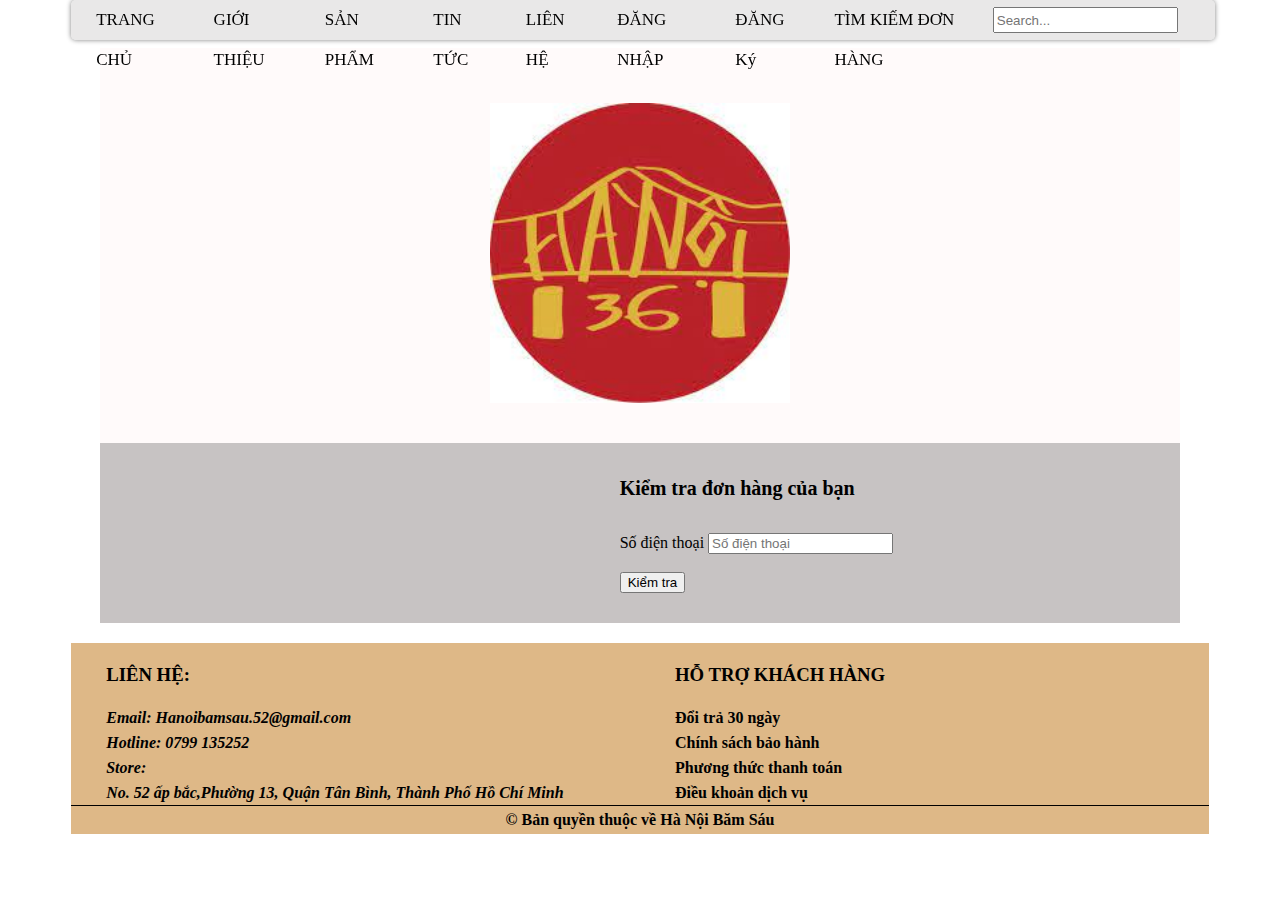
<file: TIMKIEM.HTML>
<!DOCTYPE html>
<html lang="en">
<head>
    <meta charset="UTF-8">
    <meta http-equiv="X-UA-Compatible" content="IE=edge">
    <meta name="viewport" content="width=device-width, initial-scale=1.0">
    <title>HÀ NỘI BĂM SÁU</title>
    <link rel="stylesheet" href="TIMKIEM.CSS">
</head>
<body>
     <!--Khung trang web-->
     <div class="container">
        <!--Đầu-->
        <header>
            <ul class="header-info">
                <li><a href="index.html">TRANG CHỦ</a></li>
                <li><a href="GioiThieu.html">GIỚI THIỆU</a></li>
                <li><a href="SanPham.html">SẢN PHẨM</a>
                    <ul class="submenu">
                        <li><a href="SanPham.html">Món ăn no/tráng miệng</a></li>
                        <li><a href="SanPham.html">Món ăn chơi/Tráng miệng</a></li>
                        <li><a href="SanPham.html">Đồ uống</a></li>
                    </ul>
                    <!--End Submenu-->
                </li>
                <li><a href="TinTuc.html">TIN TỨC</a></li>
                <li><a href="LienHe.html">LIÊN HỆ</a></li>
                <li><a href="dangnhap.html">ĐĂNG NHẬP </a></li>
                <li><a href="dangky.html">ĐĂNG Ký</a></li>
                <li><a href="TimKiem.html">TÌM KIẾM ĐƠN HÀNG</a></li>
                <input type="text" class="seach-txt" namr="" placeholder="Search...">
            </ul>
        </header>
        <!--End header-->
        <!-- Nhà -->
        <main class="list-course">
            <!----------------------------------------------------------->
            <div class="course">
                <div class="content">
                </div>
                <!--End content-->

                <div class="content">
                    <img src="IMG/logo 2.jpg" alt="">
                </div>
                <!--End content-->

                <div class="content">
                </div>
                <!--End content-->
            </div>
            <!--End course-->
            <!----------------------------------------------------------->
                <div class="check">
                    <div class="don">
                        <h5><b><i class="fa fa-search"></i> Kiểm tra đơn hàng của bạn</b></h5>
                        <form>
                            <div>
                                <label>Số điện thoại</label>
                                <input type="text" value="" name="PhoneNumber" placeholder="Số điện thoại">
                            </div>
                            <br>
                            <div>
                                <button name="search" type="submit">
                                    <span>Kiểm tra</span>
                                </button>
                            </div>
                        </form>
                    </div>
                </div>
        </main>

        <footer>
            <div class="information">
                <div class="lienhe">
                    <h3>LIÊN HỆ:</h3>
                    <P><i class="fas fa-envelope-open-text"> Email: Hanoibamsau.52@gmail.com</i><br>
                        <i class="fas fa-phone-square-alt"> Hotline: 0799 135252</i>
                        <br>
                        <i class="fas fa-home"> Store:</i>
                        <br>
                        <i class="fas fa-compass"> No. 52 ấp bắc,Phường 13, Quận Tân Bình, Thành Phố Hồ Chí Minh</i>
                    </P>
                </div>
                <div class="lienhe">
                    <h3>HỖ TRỢ KHÁCH HÀNG</h3>
                    <P>Đổi trả 30 ngày</p>
                    <P>Chính sách bảo hành</p>
                    <p>Phương thức thanh toán</p>
                    <p>Điều khoản dịch vụ</p>
                </div>
            </div>
            <!--End information-->
            <div class="license">
                © Bản quyền thuộc về Hà Nội Băm Sáu 
            </div>
            <!--End license-->
        </footer>
    </div>
</body>
</html>
</file>
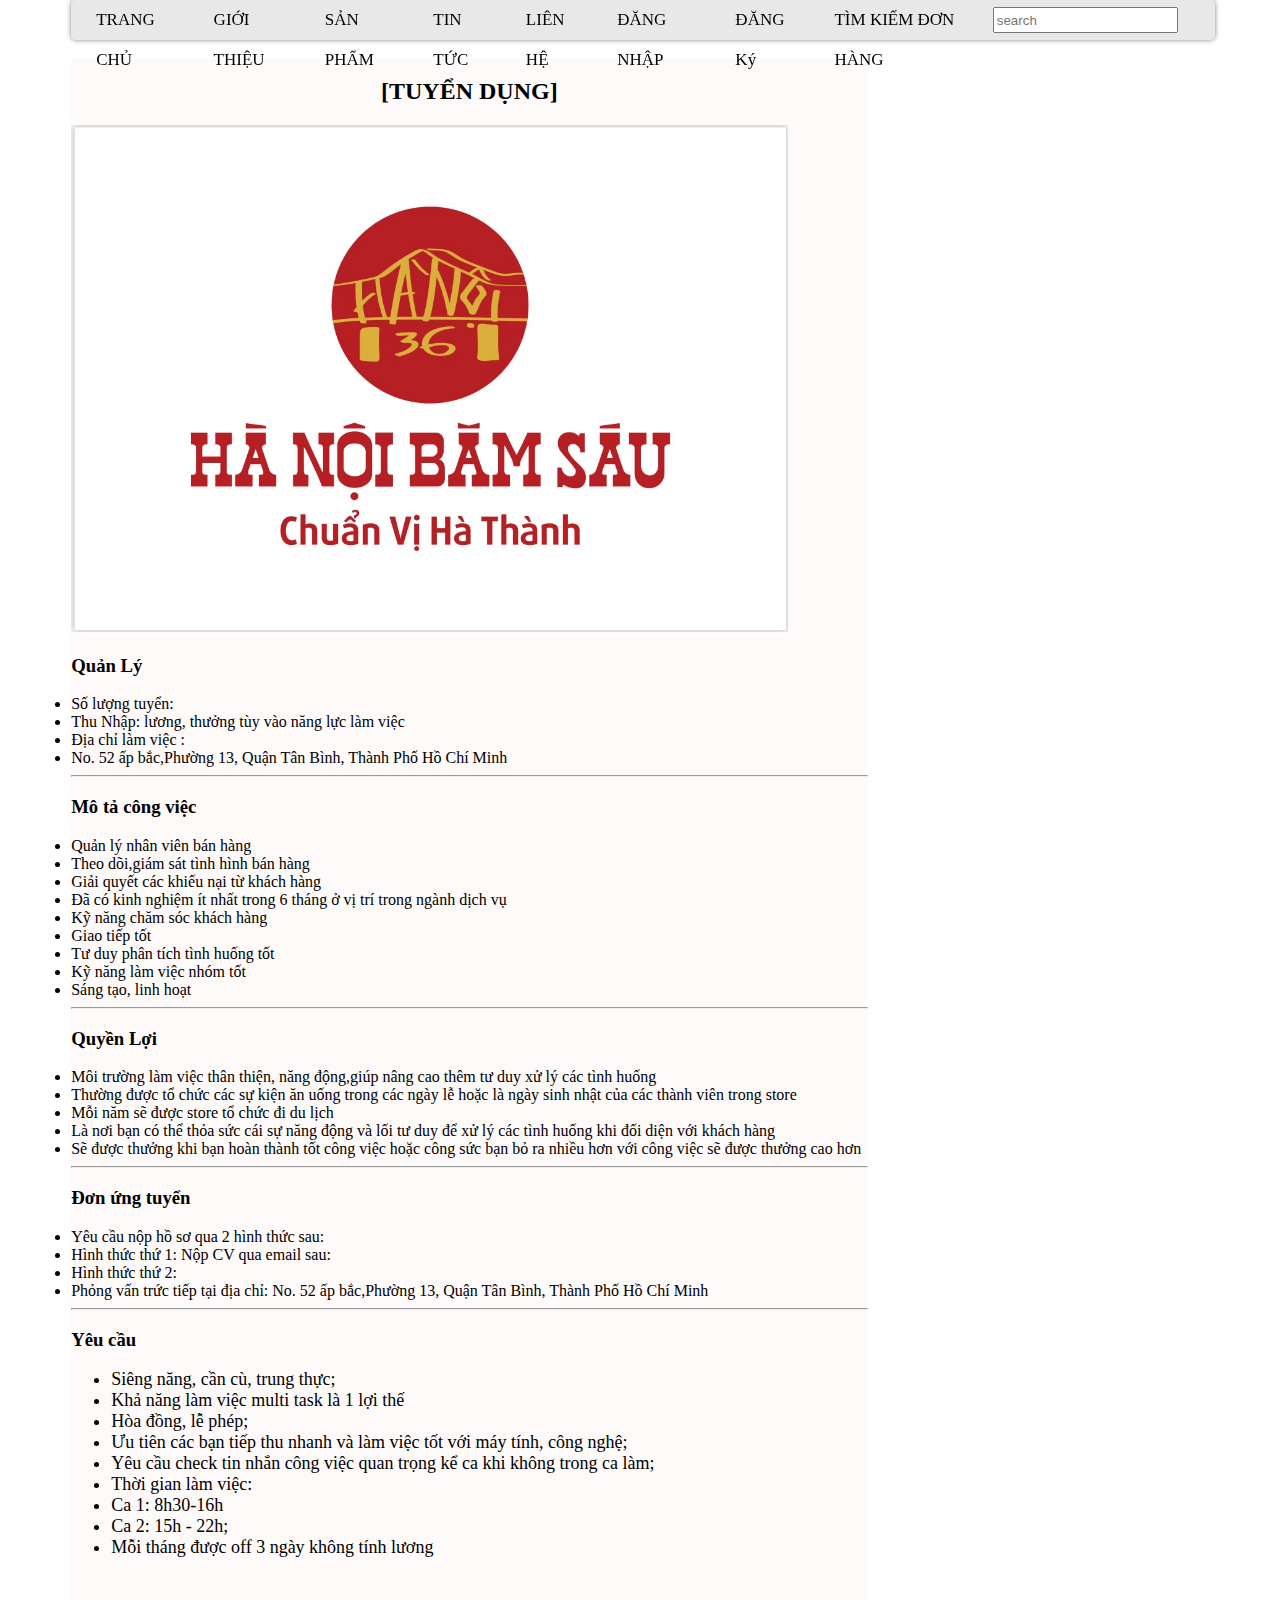
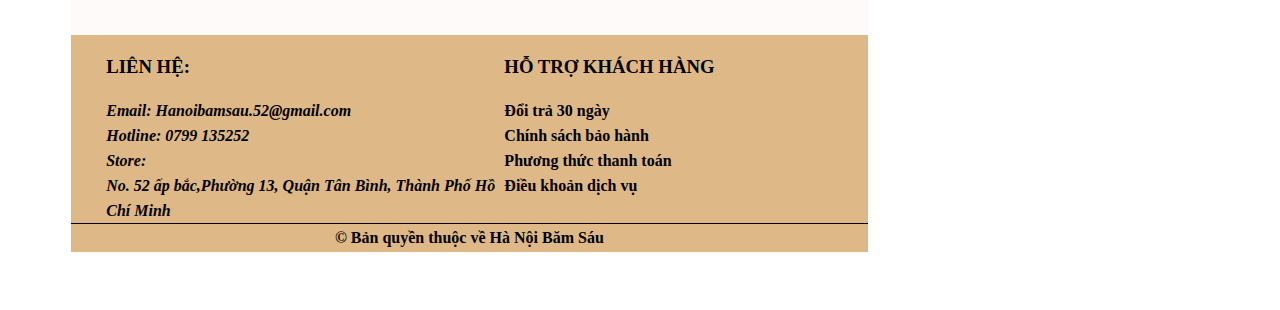
<file: tintuc.html>
<!DOCTYPE html>
<html lang="en">
<head>
    <meta charset="UTF-8">
    <meta http-equiv="X-UA-Compatible" content="IE=edge">
    <meta name="viewport" content="width=device-width, initial-scale=1.0">
    <title>Document</title>
    <link rel="stylesheet" href="tintuc.css"
</head>
<body>
    <!--Khung trang web-->
    <div class="container">
        <!--Đầu-->
        <header>
            <u1 class="header-info">
                <li><a href="index.HTML">TRANG CHỦ</a></li>
                <li><a href="GioiThieu.HTML">GIỚI THIỆU</a></li>
                <li><a href="SanPham.html">SẢN PHẨM </a></li>
                    <u1 class="submenu">
                        <li><a href="SanPham.html">Món ăn no/Tráng Miệng</a></li>
                        <li><a href="SanPham.html">Món ăn chơi/Tráng Miệng</a></li>
                        <li><a href="SanPham.html">Đồ uống</a></li>
                    </u1>
                    <!--End Submenu-->
                </li>
                <li><a href="tintuc.html">TIN TỨC</a></li>
                <li><a href="LienHe.html">LIÊN HỆ</a></li>
                <li><a href="dangnhap.html">ĐĂNG NHẬP </a></li> 
                <li><a href="dangky.html">ĐĂNG Ký</a></li>
                <li><a href="TIMKIEM.HTML">TÌM KIẾM ĐƠN HÀNG </a></li> 
                <input type="text" class="seach-txt" namr=""placeholder ="search"> 
            </u1> 
        </header>
        <!--End header-->
        <div class="body">
            <article>
                <div class="tintuc1">
                    <h2 style="text-align: center;">[TUYỂN DỤNG]</h2>
                    <img src="IMG/logoHNBS.jpg">
                    <h3>Quản Lý</h3>
                    <u1>
                        <li>Số lượng tuyển: </li>
                        <li>Thu Nhập: lương, thưởng tùy vào năng lực làm việc</li>
                        <li>Địa chỉ làm việc :</li>
                        <li>No. 52 ấp bắc,Phường 13, Quận Tân Bình, Thành Phố Hồ Chí Minh</li>
                    </u1>
                    <hr>
                    <h3>Mô tả công việc</h3>
                    <u1>
                        <li>Quản lý nhân viên bán hàng</li>
                        <li>Theo dõi,giám sát tình hình bán hàng</li>
                        <li>Giải quyết các khiếu nại từ khách hàng</li>
                        <li>Đã có kinh nghiệm ít nhất trong 6 tháng ở vị trí trong ngành dịch vụ</li>
                        <li>Kỹ năng chăm sóc khách hàng</li>
                        <li>Giao tiếp tốt </li>
                        <li>Tư duy phân tích tình huống tốt</li>
                        <li>Kỹ năng làm việc nhóm tốt </li>
                        <li>Sáng tạo, linh hoạt</li>
                    </u1>
                    <hr>
                    <h3>Quyền Lợi</h3>
                    <u1>
                        <li>Môi trường làm việc thân thiện, năng động,giúp nâng cao thêm tư duy xử lý các tình huống </li>
                        <li>Thường được tổ chức các sự kiện ăn uống trong các ngày lễ hoặc là ngày sinh nhật của các thành viên trong store</li>
                        <li>Mỗi năm sẽ được store tổ chức đi du lịch</li>
                        <li>Là nơi bạn có thể thỏa sức cái sự năng động và lối tư duy để xử lý các tình huống khi đối diện với khách hàng</li>
                        <li>Sẽ được thưởng khi bạn hoàn thành tốt công việc hoặc công sức bạn bỏ ra nhiều hơn với công việc sẽ được thưởng cao hơn</li>
                    </u1>
                    <hr>
                    <h3>Đơn ứng tuyển</h3>
                    <u1>
                        <li>Yêu cầu nộp hồ sơ qua 2 hình thức sau:</li>
                        <li>Hình thức thứ 1: Nộp CV qua email sau:</li>
                        <li>Hình thức thứ 2: </li> 
                        <li>Phỏng vấn trức tiếp tại địa chỉ: No. 52 ấp bắc,Phường 13, Quận Tân Bình, Thành Phố Hồ Chí Minh</li>                
                    </u1>
                    <hr>
                    <h3>Yêu cầu</h3>
                    <ul>
                        <li>Siêng năng, cần cù, trung thực;</li>
                        <li>Khả năng làm việc multi task là 1 lợi thế</li>
                        <li>Hòa đồng, lễ phép;</li>
                        <li>Ưu tiên các bạn tiếp thu nhanh và làm việc tốt với máy tính, công nghệ;</li>
                        <li>Yêu cầu check tin nhắn công việc quan trọng kể ca khi không trong ca làm;</li>
                        <li>Thời gian làm việc:</li>
                        <li>Ca 1: 8h30-16h </li>
                        <li>Ca 2: 15h - 22h;</li>
                        <li>Mỗi tháng được off 3 ngày không tính lương</li>
                    </ul>
                    <iframe src="https://www.facebook.com/plugins/like.php?href=http%3A%2F%2F127.0.0.1%3A5502%2Ftintuc.html&width=450&layout=standard&action=like&size=small&share=true&height=35&appId" width="450" height="35" style="border:none;overflow:hidden" scrolling="no" frameborder="0" allowfullscreen="true" allow="autoplay; clipboard-write; encrypted-media; picture-in-picture; web-share"></iframe>
                    
                    <footer>
                        <div class="information">
                            <div class="lienhe">
                                <h3>LIÊN HỆ:</h3>
                                <P><i class="fas fa-envelope-open-text"> Email: Hanoibamsau.52@gmail.com</i><br>
                                    <i class="fas fa-phone-square-alt"> Hotline: 0799 135252</i>
                                    <br>
                                    <i class="fas fa-home"> Store:</i>
                                    <br>
                                    <i class="fas fa-compass"> No. 52 ấp bắc,Phường 13, Quận Tân Bình, Thành Phố Hồ Chí Minh</i>
                                </P>
                            </div>
                            <div class="lienhe">
                                <h3>HỖ TRỢ KHÁCH HÀNG</h3>
                                <P>Đổi trả 30 ngày</p>
                                <P>Chính sách bảo hành</p>
                                <p>Phương thức thanh toán</p>
                                <p>Điều khoản dịch vụ</p>
                            </div>
                        </div>
                        <!--End information-->
                        <div class="license">
                            © Bản quyền thuộc về Hà Nội Băm Sáu 
                        </div>
                        <!--End license-->
                    </footer>
    
                </div>
            </article>
        </div>
    </div>
</body>
</html>
</file>
<file: web.css>
.container
{
    width: 90%; 
    margin: 0px auto;
    display: flex;
    flex-direction: column;
    align-items: center;
}
/* ------------------------------------------------ */
/* Khung tiêu đề (phần đầu) */
.container header
{
    display: flex;
    flex-direction: column;
    width: 100%;
    margin: 0px;
    padding: 0px;
    height: 65%;
}

.container .header-info
{
    width: 87%;
    margin: 0px;
    padding: 0px;
    display: flex;
    flex-direction: row;
    justify-content: left;
    list-style: none;
    background-color: rgb(228, 226, 226);
    box-shadow: 0 0 5px gray;
    border-radius: 5px;
    height: 40px;
    padding-right: 30px;
    position: fixed;
    top: 0;
    z-index: 1000;
    height: 10%;
    text-align: center;
}
.container .header-info input
{
    height: 20px;
    margin: 7px;
}
.header-info>li>a
{
    display: block;
    color: black;
    text-decoration: none;
    font-size: 17px;
    line-height: 40px;
    padding-left: 25px;
    padding-right: 25px;
    justify-content: center;
}
.video-container
{
  position: relative;
  padding: bottom 56.25%; ;
  padding-top: 30px ;
  height: 0;
  overflow: hidden  ;
}
.video-container>iframe
{
    position: absolute;
    top: 0;
    left: 0;
    width: 100%;
    height: 100%;

}

.header-info>li>a:hover
{
    color:red;
    font-weight: bold;
}
.header-info>li
{
    float: left;
    margin: 0px;
    position: relative;
}
.header-info>li:hover>.submenu
{
    display: block;
}
.submenu
{
    width: 130px;
    position: absolute;
    display: none;
    border-radius: 5px;
    margin: 0px;
    padding: 10px 5px 10px 5px;
    border: 1px solid gray;
    list-style: none;
    box-shadow: 0 0 5px gray;
    background-color: rgb(228, 226, 226);
}
.submenu>li>a
{
    display: block;
    color: black;
    font-size: 17px;
    padding: 10px 5px 10px 5px;
    text-decoration: none;
    border-bottom: 1px dotted black;
}
.submenu>li>a:hover
{
    color: red;
    font-weight: bold;
}

.container header img
{
    width: 90%;
    margin-top: 50px;
    margin-left: 65px;
}
.article{
    background-color: turquoise;
    height: 500px;
    flex:10
}
.video-container
{
    padding-bottom: 40%;
    
}
/* ------------------------------------------------------------------ */
.container .list-course
{
    width: 95%;
    display:flex;
    flex-direction: column;
    margin-top: 40px;
    background-color: snow;
}
.container .list-course .course-banner
{
    display: flex;
    flex-direction: row;
    background-color: rgba(245, 240, 240, 0.226);
}
.container .list-course .course-banner .content
{
    width: 100%;
    margin: 0px 35px 0px 35px;
}
.container .list-course .course-banner .content img
{
    width: 100%;
    height: 190px;
}

.container .list-course .PR
{
    display: flex;
    flex-direction: column;
    text-align: center;
    padding-top: 10px;
}
.container .list-course .course
{
    display: flex;
    flex-direction: row;
}

.container .list-course .course .content
{
    width: 34%;
    padding: 40px 30px;
    display: flex;
    flex-direction: column;
    justify-content: space-between;
    border-radius: 10px;
}

.container .list-course .course img
{
    width: 100%;
    border-radius: 20px;
}
.container .list-course .course img:hover
{
    transform: scale(1.1);
    opacity: 0.8;
}

.container .list-course .course .content p
{
    line-height: 40px;
}
.container .list-course .course .content a
{
    border: 1px solid black;
    box-shadow: 30px;
    width:80px;
    padding: 10px 20px;
    color: black;
    border-radius: 20px;
    text-decoration: none;
}
.container .list-course .course .content a:hover 
{
    color:rgb(255, 255, 255);
    background-color: rgb(128, 133, 131);
}
/* ------------------------------------------------------------------- */
.container footer 
{
    display: flex;
    flex-direction: column;
    width: 100%;
    background-color: burlywood;
    margin-top: 20px;
}
.container footer .information
{
    line-height: 25px;
    width: 100%;
    padding-left: 35px;
    display: flex;
    flex-direction: row;
    justify-content: space-between;
    border-radius: 20px;
}
.container footer .information .lienhe
{
    width: 50%;
}
.container footer .information .lienhe p
{
    margin: 0px;
    font-weight: bold;
}

.container footer .license
{
    border-top: 1px solid black;
    text-align: center;
    padding-top: 5px;
    padding-bottom: 5px;
    font-weight: bold;
}
.article.page{
    width: 100%;
    height: 100%;
}
</file>
<file: LienHe.css>
/* Khung bao trọn trang web chứa đầu và thân */
.container
{
    width: 90%; 
    margin: 0px auto;
    display: flex;
    flex-direction: column;
    /* vô giữa trang web */
    align-items: center;
}
/* ------------------------------------------------ */
.container header
{
    display: flex;
    flex-direction: column;
    width: 100%;
    margin: 0px;
    padding: 0px;
}

.container .header-info
{
    width: 87%;
    margin: 0px;
    padding: 0px;
    display: flex;
    flex-direction: row;
    justify-content: right;
    list-style: none;
    background-color: rgba(228, 226, 226, 0.801);
    box-shadow: 0 0 5px gray;
    border-radius: 5px;
    height: 40px;
    padding-right: 30px;
    position: fixed;
    top: 0;
    z-index: 1000;
}
.container .header-info input
{
    height: 20px;
    margin: 7px;
}
.header-info>li>a
{
    display: block;
    color: black;
    text-decoration: none;
    font-size: 17px;
    line-height: 40px;
    padding-left: 25px;
    padding-right: 25px;
    justify-content: center;
}

.header-info>li>a:hover
{
    color:red;
.    font-weight: bold;
}
.header-info>li
{
    float: left;
    margin: 0px;
    position: relative;
}
.header-info>li:hover>.submenu
{
    display: block;
}
.submenu
{
    width: 130px;
    position: absolute;
    display: none;
    border-radius: 5px;
    margin: 0px;
    padding: 10px 5px 10px 5px;
    border: 1px solid gray;
    list-style: none;
    box-shadow: 0 0 5px gray;
    background-color: rgb(228, 226, 226);
}
.submenu>li>a
{
    display: block;
    color: black;
    font-size: 17px;
    padding: 10px 5px 10px 5px;
    text-decoration: none;
    border-bottom: 1px dotted black;
}
.submenu>li>a:hover
{
    color: red;
    font-weight: bold;
}
.container header img
{
    /* Độ rộng 100% để hình nằm trọn vẹn trong header */
    width: 100%;
    height: 450px;
    margin-top: 10px;
}
/* ------------------------------------------------------------------ */
.container .list-course
{
    width: 95%;
    display:flex;
    flex-direction: column;
    margin-top: 40px;
    background-color: snow;
}
/* Lien he */
.container .list-course .lienhe 
{
    display: flex;
    flex-direction: column;
    text-align: center;
    padding-top: 10px;
}
.container .list-course .lienhe p
{
    font-size: 18px;
}
/* D/c sdt email */
.container .list-course .course
{
    display: flex;
    flex-direction: row;
    margin-top: 15px;
}
/* Điền form */
.container .list-course .course form
{
    width: 100%;
    text-align: center;
    margin: 0px;
    border-radius: 5px;
}
.container .list-course .course .input
{
    padding-left: 10px;
    margin: 0px 10px;
    width: 45%;
    height: 50px;
}
.container .list-course .course .content1
{
    margin-left: 50px;
    width: 95%;
    padding: 0px;
    margin-left: 34px;
}
.container .list-course .course .content1 .form-control
{
    width: 99%;
    padding-left: 10px;
    height: 50px;
    margin: 0px;
}
.container .list-course .course .content2
{
    width: 10%;
    text-align: center;
    height: 30px;
    margin-left: 5px;
}

.container .list-course .course .content
{
    /* Độ rộng chia đều hình và nd */
    width: 34%;
    /* Đệm */
    padding: 40px 30px;
    display: flex;
    /* column bởi vì tiêu đề, nội dung và xem thêm nằm trên 3 dòng */
    flex-direction: column;
    /* Phân bổ đều cái box */
    justify-content: space-between;
    border-radius: 10px;
    text-align: center;

}
/* Size chữ */
.container .list-course .course .content
{
    font-size: 18px;
}
.container .list-course .course img
{
    width: 100%;
}
input[type=submit]
{
    background-color: gray;
    color: white;
    padding: 12px 20px;
    border: none;
    border-radius: 10px;
    cursor: pointer;
}
input[type=submit]:hover
{
    background-color: black;
}
/* ------------------------------------------------------------------- */
.container footer 
{
    display: flex;
    flex-direction: column;
    width: 100%;
    background-color: burlywood;
    margin-top: 20px;
}
.container footer .information
{
    line-height: 25px;
    width: 100%;
    padding-left: 35px;
    display: flex;
    flex-direction: row;
    justify-content: space-between;
    border-radius: 20px;
}
.container footer .information .lienhe
{
    width: 50%;
}
.container footer .information .lienhe p
{
    margin: 0px;
    font-weight: bold;
}

.container footer .license
{
    border-top: 1px solid black;
    text-align: center;
    padding-top: 5px;
    padding-bottom: 5px;
    font-weight: bold;
}
</file>
<file: sanpham2.css>
/* Khung bao trọn trang web chứa đầu và thân */
.container
{
    width: 90%; 
    margin: 0px auto;
    display: flex;
    flex-direction: column;
    /* vô giữa trang web */
    align-items: center;
}
/* ------------------------------------------------ */
/* Khung tiêu đề (phần đầu) */
.container header
{
    display: flex;
    flex-direction: column;
    width: 100%;
    margin: 0px;
    padding: 0px;
}

.container .header-info
{
    width: 87%;
    margin: 0px;
    padding: 0px;
    display: flex;
    flex-direction: row;
    justify-content: right;
    list-style: none;
    background-color: rgba(228, 226, 226, 0.801);
    box-shadow: 0 0 5px gray;
    border-radius: 5px;
    height: 40px;
    padding-right: 30px;
    position: fixed;
    top: 0;
    z-index: 1000;
}
.container .header-info input
{
    height: 20px;
    margin: 7px;
}
.header-info>li>a
{
    display: block;
    color: black;
    text-decoration: none;
    font-size: 17px;
    line-height: 40px;
    padding-left: 25px;
    padding-right: 25px;
    justify-content: center;
}

.header-info>li>a:hover
{
    color:red;
    font-weight: bold;
}
.header-info>li
{
    float: left;
    margin: 0px;
    position: relative;
}
.header-info>li:hover>.submenu
{
    display: block;
}/* End - header infor */
/* Start submenu */
.submenu
{
    width: 130px;
    position: absolute;
    display: none;
    border-radius: 5px;
    margin: 0px;
    padding: 10px 5px 10px 5px;
    border: 1px solid gray;
    list-style: none;
    box-shadow: 0 0 5px gray;
    background-color: rgb(228, 226, 226);
}
.submenu>li>a
{
    display: block;
    color: black;
    font-size: 17px;
    padding: 10px 5px 10px 5px;
    text-decoration: none;
    border-bottom: 1px dotted black;
}
.submenu>li>a:hover
{
    color: red;
    font-weight: bold;
}/* End submenu */

.container header img
{
    /* Độ rộng 100% để hình nằm trọn vẹn trong header */
    width: 100%;
    margin-top: 10px;
}
/* ------------------------------------------------------------------ */
.container .list-course
{
    /* Độ rộng 95% của khung trang web */
    width: 95%;
    /*Định dạng mỗi 1 khóa học là 1 dòng */
    display:flex;
    /* Do mỗi phần tử rải cùng 1 cột */
    flex-direction: column;
    /* Tạo khoảng cách phần đầu và thân ko để dính nhau */
    margin-top: 40px;
    /* Màu nền của box thân */
    background-color: snow;
}
.container .list-course img
{
    width: 30%;
    height: 345px;
    margin: 0px 10px 0px 20px;
}
.container .list-course img:hover
{
    transform: scale(1.1);
    opacity: 0.8;
}
/* Các khóa */
.container .list-course .course
{
    display: flex;
    flex-direction: row;
    margin-bottom: 15px;
}
/* Nội dung khóa học 1 */
.container .list-course .course .content
{
    /* Độ rộng chia đều hình và nd */
    width: 45%;
    /* Đệm */
    padding: 40px 30px;
    display: flex;
    /* column bởi vì tiêu đề, nội dung và xem thêm nằm trên 3 dòng */
    flex-direction: column;
    /* Phân bổ đều cái box */
    justify-content: space-between;
}
.container .list-course .course .content li
{
    padding: 6px;
}
.container .list-course .course img
{
    /* Độ rộng chia đều hình và nd */
    width: 45%;
    height: 500px;
    border-radius: 5px;
}

.container .list-course .course .content p
{
    /* khoảng cách chữ rộng ra để làm đầy */
    line-height: 40px;
}
label
{
    width: 100%;
    display: block;
    font-size: 18px;
    margin-bottom: 5px;
}
select
{
    width: 15%;
}
/* ------------------------------------------------------------------- */
.container footer 
{
    display: flex;
    flex-direction: column;
    width: 100%;
    background-color: burlywood;
    margin-top: 20px;
}
.container footer .information
{
    line-height: 25px;
    width: 100%;
    padding-left: 35px;
    display: flex;
    flex-direction: row;
    justify-content: space-between;
    border-radius: 20px;
}
.container footer .information .lienhe
{
    width: 50%;
}
.container footer .information .lienhe p
{
    margin: 0px;
    font-weight: bold;
}

.container footer .license
{
    border-top: 1px solid black;
    text-align: center;
    padding-top: 5px;
    padding-bottom: 5px;
    font-weight: bold;
}
.line{
    border-top:2px solid #333;
    margin-bottom: 6px;
    width: 172px;
}
.footer{
    background-color: burlywood;
}
</file>
<file: sanpham3.css>
/* Khung tiêu đề (phần đầu) */
.container header
{
    display: flex;
    flex-direction: column;
    width: 100%;
    margin: 0px;
    padding: 0px;
}

.container .header-info
{
    width: 87%;
    margin: 0px;
    padding: 0px;
    display: flex;
    flex-direction: row;
    justify-content: right;
    list-style: none;
    background-color: rgba(228, 226, 226, 0.801);
    box-shadow: 0 0 5px gray;
    border-radius: 5px;
    height: 40px;
    padding-right: 30px;
    position: fixed;
    top: 0;
    z-index: 1000;
}
.container .header-info input
{
    height: 20px;
    margin: 7px;
}
.header-info>li>a
{
    display: block;
    color: black;
    text-decoration: none;
    font-size: 17px;
    line-height: 40px;
    padding-left: 25px;
    padding-right: 25px;
    justify-content: center;
}

.header-info>li>a:hover
{
    color:red;
    font-weight: bold;
}
.header-info>li
{
    float: left;
    margin: 0px;
    position: relative;
}
.header-info>li:hover>.submenu
{
    display: block;
}/* End - header infor */
/* Start submenu */
.submenu
{
    width: 130px;
    position: absolute;
    display: none;
    border-radius: 5px;
    margin: 0px;
    padding: 10px 5px 10px 5px;
    border: 1px solid gray;
    list-style: none;
    box-shadow: 0 0 5px gray;
    background-color: rgb(228, 226, 226);
}
.submenu>li>a
{
    display: block;
    color: black;
    font-size: 17px;
    padding: 10px 5px 10px 5px;
    text-decoration: none;
    border-bottom: 1px dotted black;
}
.submenu>li>a:hover
{
    color: red;
    font-weight: bold;
}/* End submenu */

.container header img
{
    /* Độ rộng 100% để hình nằm trọn vẹn trong header */
    width: 100%;
    margin-top: 10px;
}
/* ------------------------------------------------------------------ */
.container .list-course
{
    /* Độ rộng 95% của khung trang web */
    width: 95%;
    /*Định dạng mỗi 1 khóa học là 1 dòng */
    display:flex;
    /* Do mỗi phần tử rải cùng 1 cột */
    flex-direction: column;
    /* Tạo khoảng cách phần đầu và thân ko để dính nhau */
    margin-top: 40px;
    /* Màu nền của box thân */
    background-color: snow;
}
.container .list-course img
{
    width: 30%;
    height: 345px;
    margin: 0px 10px 0px 20px;
}
.container .list-course img:hover
{
    transform: scale(1.1);
    opacity: 0.8;
}
/* Các khóa */
.container .list-course .course
{
    display: flex;
    flex-direction: row;
    margin-bottom: 15px;
}
/* Nội dung khóa học 1 */
.container .list-course .course .content
{
    /* Độ rộng chia đều hình và nd */
    width: 45%;
    /* Đệm */
    padding: 40px 30px;
    display: flex;
    /* column bởi vì tiêu đề, nội dung và xem thêm nằm trên 3 dòng */
    flex-direction: column;
    /* Phân bổ đều cái box */
    justify-content: space-between;
}
.container .list-course .course .content li
{
    padding: 6px;
}
.container .list-course .course img
{
    /* Độ rộng chia đều hình và nd */
    width: 45%;
    height: 500px;
    border-radius: 5px;
}

.container .list-course .course .content p
{
    /* khoảng cách chữ rộng ra để làm đầy */
    line-height: 40px;
}
label
{
    width: 100%;
    display: block;
    font-size: 18px;
    margin-bottom: 5px;
}
select
{
    width: 15%;
}
/* ------------------------------------------------------------------- */
.container footer 
{
    display: flex;
    flex-direction: column;
    width: 100%;
    background-color: burlywood;
    margin-top: 20px;
}
.container footer .information
{
    line-height: 25px;
    width: 100%;
    padding-left: 35px;
    display: flex;
    flex-direction: row;
    justify-content: space-between;
    border-radius: 20px;
}
.container footer .information .lienhe
{
    width: 50%;
}
.container footer .information .lienhe p
{
    margin: 0px;
    font-weight: bold;
}

.container footer .license
{
    border-top: 1px solid black;
    text-align: center;
    padding-top: 5px;
    padding-bottom: 5px;
    font-weight: bold;
}
.line{
    border-top:2px solid #333;
    margin-bottom: 6px;
    width: 172px;
}
</file>
<file: TIMKIEM.CSS>
/* Khung bao trọn trang web chứa đầu và thân */
.container
{
    width: 90%; 
    margin: 0px auto;
    display: flex;
    flex-direction: column;
    /* vô giữa trang web */
    align-items: center;
}
/* ------------------------------------------------ */
.container header
{
    display: flex;
    flex-direction: column;
    width: 100%;
    margin: 0px;
    padding: 0px;
}

.container .header-info
{
    width: 87%;
    margin: 0px;
    padding: 0px;
    display: flex;
    flex-direction: row;
    justify-content: right;
    list-style: none;
    background-color: rgba(228, 226, 226, 0.801);
    box-shadow: 0 0 5px gray;
    border-radius: 5px;
    height: 40px;
    padding-right: 30px;
    position: fixed;
    top: 0;
    z-index: 1000;
}
.container .header-info input
{
    height: 20px;
    margin: 7px;
}
.header-info>li>a
{
    display: block;
    color: black;
    text-decoration: none;
    font-size: 17px;
    line-height: 40px;
    padding-left: 25px;
    padding-right: 25px;
    justify-content: center;
}

.header-info>li>a:hover
{
    color:red;
    font-weight: bold;
}
.header-info>li
{
    float: left;
    margin: 0px;
    position: relative;
}
.header-info>li:hover>.submenu
{
    display: block;
}
.submenu
{
    width: 130px;
    position: absolute;
    display: none;
    border-radius: 5px;
    margin: 0px;
    padding: 10px 5px 10px 5px;
    border: 1px solid gray;
    list-style: none;
    box-shadow: 0 0 5px gray;
    background-color: rgb(228, 226, 226);
}
.submenu>li>a
{
    display: block;
    color: black;
    font-size: 17px;
    padding: 10px 5px 10px 5px;
    text-decoration: none;
    border-bottom: 1px dotted black;
}
.submenu>li>a:hover
{
    color: red;
    font-weight: bold;
}
.container header img
{
    /* Độ rộng 100% để hình nằm trọn vẹn trong header */
    width: 100%;
    height: 450px;
    margin-top: 10px;
}
/* ------------------------------------------------------------------ */
.container .list-course
{
    width: 95%;
    display:flex;
    flex-direction: column;
    margin-top: 40px;
    background-color: snow;
}
.container .list-course .course
{
    display: flex;
    flex-direction: row;
    margin-top: 15px;
}
.container .list-course .check
{
    background-color: rgb(199, 195, 195);
    padding-bottom: 30px;
}
.container .list-course .check .don 
{
    padding-left: 520px;
}
.container .list-course .check .don h5
{
    font-size: 20px;
}
.container .list-course .course .content
{
    width: 34%;
    padding: 40px 30px;
    display: flex;
    flex-direction: column;
    justify-content: space-between;
    border-radius: 10px;
    text-align: center;
}
.container .list-course .course img
{
    width: 100%;
}
/* ------------------------------------------------------------------- */
.container footer 
{
    display: flex;
    flex-direction: column;
    width: 100%;
    background-color: burlywood;
    margin-top: 20px;
}
.container footer .information
{
    line-height: 25px;
    width: 100%;
    padding-left: 35px;
    display: flex;
    flex-direction: row;
    justify-content: space-between;
    border-radius: 20px;
}
.container footer .information .lienhe
{
    width: 50%;
}
.container footer .information .lienhe p
{
    margin: 0px;
    font-weight: bold;
}

.container footer .license
{
    border-top: 1px solid black;
    text-align: center;
    padding-top: 5px;
    padding-bottom: 5px;
    font-weight: bold;
</file>
<file: tintuc.css>
/* Khung bao trọn trang web chứa đầu và thân */
.container
{
    width: 90%; 
    margin: 0px auto;
    display: flex;
    flex-direction: column;
    /* vô giữa trang web */
    align-items: center;
}
/* ------------------------------------------------ */
.container header
{
    display: flex;
    flex-direction: column;
    width: 100%;
    margin: 0px;
    padding: 0px;
}

.container .header-info
{
    width: 87%;
    margin: 0px;
    padding: 0px;
    display: flex;
    flex-direction: row;
    justify-content: right;
    list-style: none;
    background-color: rgba(228, 226, 226, 0.801);
    box-shadow: 0 0 5px gray;
    border-radius: 5px;
    height: 40px;
    padding-right: 30px;
    position: fixed;
    top: 0;
    z-index: 1000;
}
.container .header-info input
{
    height: 20px;
    margin: 7px;
}
.header-info>li>a
{
    display: block;
    color: black;
    text-decoration: none;
    font-size: 17px;
    line-height: 40px;
    padding-left: 25px;
    padding-right: 25px;
    justify-content: center;
}

.header-info>li>a:hover
{
    color:red;
    font-weight: bold;
}
.header-info>li
{
    float: left;
    margin: 0px;
    position: relative;
}
.header-info>li:hover>.submenu
{
    display: block;
}
.submenu
{
    width: 130px;
    position: absolute;
    display: none;
    border-radius: 5px;
    margin: 0px;
    padding: 10px 5px 10px 5px;
    border: 1px solid gray;
    list-style: none;
    box-shadow: 0 0 5px gray;
    background-color: rgb(228, 226, 226);
}
.submenu>li>a
{
    display: block;
    color: black;
    font-size: 17px;
    padding: 10px 5px 10px 5px;
    text-decoration: none;
    border-bottom: 1px dotted black;
}
.submenu>li>a:hover
{
    color: red;
    font-weight: bold;
}
.container header img
{
    /* Độ rộng 100% để hình nằm trọn vẹn trong header */
    width: 100%;
    height: 450px;
    margin-top: 10px;
}
/* ------------------------------------------------------------------ */
.container .body
{
    width: 100%;
    display: flex;
    flex-direction: row;
}
article
{
    display: flex;
    flex-direction: column;
    float: left;
    width: 70%;
    background-color: snow;
    margin: 50px 0px 50px 0px;
}
article img
{
    width: 90%;
}
article .tintuc1 ul
{
    font-size: 18px;
}
aside
{
    display: flex;
    flex-direction: column;
    float: left;
    width: 30%;
    background-color: snow;
    margin: 50px 0px 50px 0px;
}
aside ul
{
    list-style: none;
    padding: 0px;
}
aside ul li
{
    margin: 0px 0px 20px 0px;
    padding: 0px;
}
aside ul li a
{
    text-decoration: none;
    color: black;
}
aside ul li a:hover
{
    color: red;
}
aside input
{
    width: 90%;
}
/* ------------------------------------------------------------------- */
.container footer 
{
    display: flex;
    flex-direction: column;
    width: 100%;
    background-color:burlywood;
    margin-top: 20px;
}
.container footer .information
{
    line-height: 25px;
    width: 100%;
    padding-left: 35px;
    display: flex;
    flex-direction: row;
    justify-content: space-between;
    border-radius: 20px;
}
.container footer .information .lienhe
{
    width: 50%;
}
.container footer .information .lienhe p
{
    margin: 0px;
    font-weight: bold;
}

.container footer .license
{
    border-top: 1px solid black;
    text-align: center;
    padding-top: 5px;
    padding-bottom: 5px;
    font-weight: bold;
}
</file>
